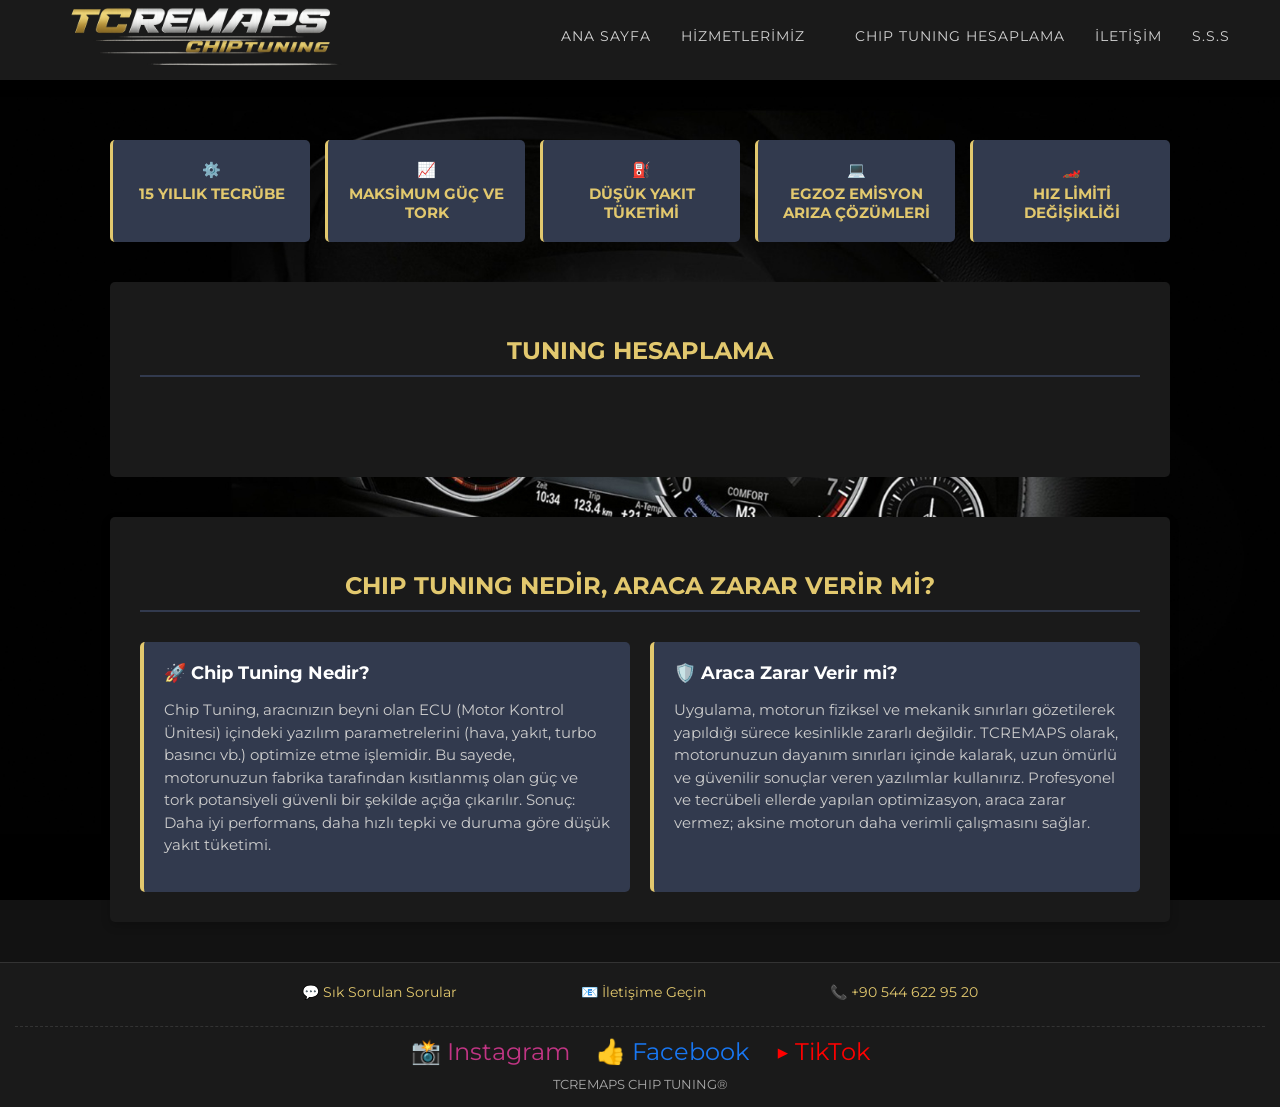
<file: TCremaps/index.html>
<!DOCTYPE html>
<html lang="tr">
<head>
    <meta charset="UTF-8">
    <meta name="viewport" content="width=device-width, initial-scale=1.0">
    <title>TCREMAPS - Professional Chip Tuning</title>
    <link rel="stylesheet" href="style.css">
    <link href="https://fonts.googleapis.com/css2?family=Montserrat:wght@400;700&display=swap" rel="stylesheet">
</head>
<body>

<header class="main-header">
    <div class="logo">
        <img src="logo.png" alt="TCREMAPS CHIPTUNING Logo" class="tc-remaps-logo">
    </div>

    <input type="checkbox" id="menu-toggle">
    <label for="menu-toggle" class="menu-icon">
        <span></span>
        <span></span>
        <span></span>
    </label>
    <nav class="main-nav">
        <ul>
            <li><a href="index.html">ANA SAYFA</a></li>
            <li class="dropdown">
                <a href="javascript:void(0)" class="dropbtn">HİZMETLERİMİZ</a>
                <div class="dropdown-content">
                    <a href="chiptuning.html">CHIPTUNING</a>
                    <a href="dsg-tuning.html">DSG TUNING</a>
                    <a href="dtc-ariza-cozumu.html">DTC Arıza Çözümü</a>
                    <a href="hiz-limit-cozumu.html">Hız Limit Çözümü</a>
                    <a href="rev-limiter.html">Rev Limiter</a>
                    <a href="popcorn.html">Popcorn</a>
                    <a href="pop-bangs.html">Pop&Bangs</a>
                    <a href="launch-control.html">Launch Control</a>
                    <a href="egzoz-emisyon-ariza.html">Egzoz Emisyon Arıza Çözümleri</a>
                </div>
            </li>
            <li><a href="#ecuCalculateTool">CHIP TUNING HESAPLAMA</a></li>
            <li><a href="iletisim.html">İLETİŞİM</a></li>
            <li><a href="sss.html">S.S.S</a></li>
        </ul>
    </nav>
</header>

<div class="container">

    <div class="features">
        <div class="feature-box">⚙️ <strong>15 YILLIK TECRÜBE</strong></div>
        <div class="feature-box">📈 <strong>MAKSİMUM GÜÇ VE TORK</strong></div>
        <div class="feature-box">⛽ <strong>DÜŞÜK YAKIT TÜKETİMİ</strong></div>
        <div class="feature-box">💻 <strong>EGZOZ EMİSYON ARIZA ÇÖZÜMLERİ</strong></div>
        <div class="feature-box">🏎️ <strong>HIZ LİMİTİ DEĞİŞİKLİĞİ</strong></div>
    </div>


    <div class="tuning-calculator-section" id="tuning-hesaplama">
        <h3>TUNING HESAPLAMA</h3>
        <div id="ecuCalculateTool">
            </div>
    </div>

    <div class="chip-tuning-info-section" id="chip-tuning-info">
        <h3 class="info-title">CHIP TUNING NEDİR, ARACA ZARAR VERİR Mİ?</h3>

        <div class="info-content-grid">
            <div class="info-box">
                <h4>🚀 Chip Tuning Nedir?</h4>
                <p>Chip Tuning, aracınızın beyni olan ECU (Motor Kontrol Ünitesi) içindeki yazılım parametrelerini (hava, yakıt, turbo basıncı vb.) optimize etme işlemidir. Bu sayede, motorunuzun fabrika tarafından kısıtlanmış olan güç ve tork potansiyeli güvenli bir şekilde açığa çıkarılır. Sonuç: Daha iyi performans, daha hızlı tepki ve duruma göre düşük yakıt tüketimi.</p>
            </div>
            <div class="info-box">
                <h4>🛡️ Araca Zarar Verir mi?</h4>
                <p>Uygulama, motorun fiziksel ve mekanik sınırları gözetilerek yapıldığı sürece kesinlikle zararlı değildir. TCREMAPS olarak, motorunuzun dayanım sınırları içinde kalarak, uzun ömürlü ve güvenilir sonuçlar veren yazılımlar kullanırız. Profesyonel ve tecrübeli ellerde yapılan optimizasyon, araca zarar vermez; aksine motorun daha verimli çalışmasını sağlar.</p>
            </div>
        </div>
    </div>
</div>

<footer style="padding: 15px; text-align: center; margin-top: 30px;">
    <div class="footer-links">
        <div><a href="sss.html">💬 Sık Sorulan Sorular</a></div>
        <div><a href="iletisim.html">📧 İletişime Geçin</a></div>
        <div>📞 +90 544 622 95 20</div>
    </div>

    <div class="social-links" style="margin-top: 20px; font-size: 24px;">
        <a href="https://www.instagram.com/tcremaps/" target="_blank" style="color: #c13584; margin: 0 10px;">📸 Instagram</a>
        <a href="https://www.facebook.com/tcremaps" target="_blank" style="color: #1877f2; margin: 0 10px;">👍 Facebook</a>
        <a href="https://www.tiktok.com/@tc.remaps?_r=1&_t=ZS-91EcDNfLq42" target="_blank" style="color: #ff0000; margin: 0 10px;">▶️ TikTok</a>
    </div>

    <small style="display: block; margin-top: 10px; color: #aaa;">TCREMAPS CHIP TUNING®</small>
</footer>

<script src="script.js"></script>

</body>
</html>
</file>
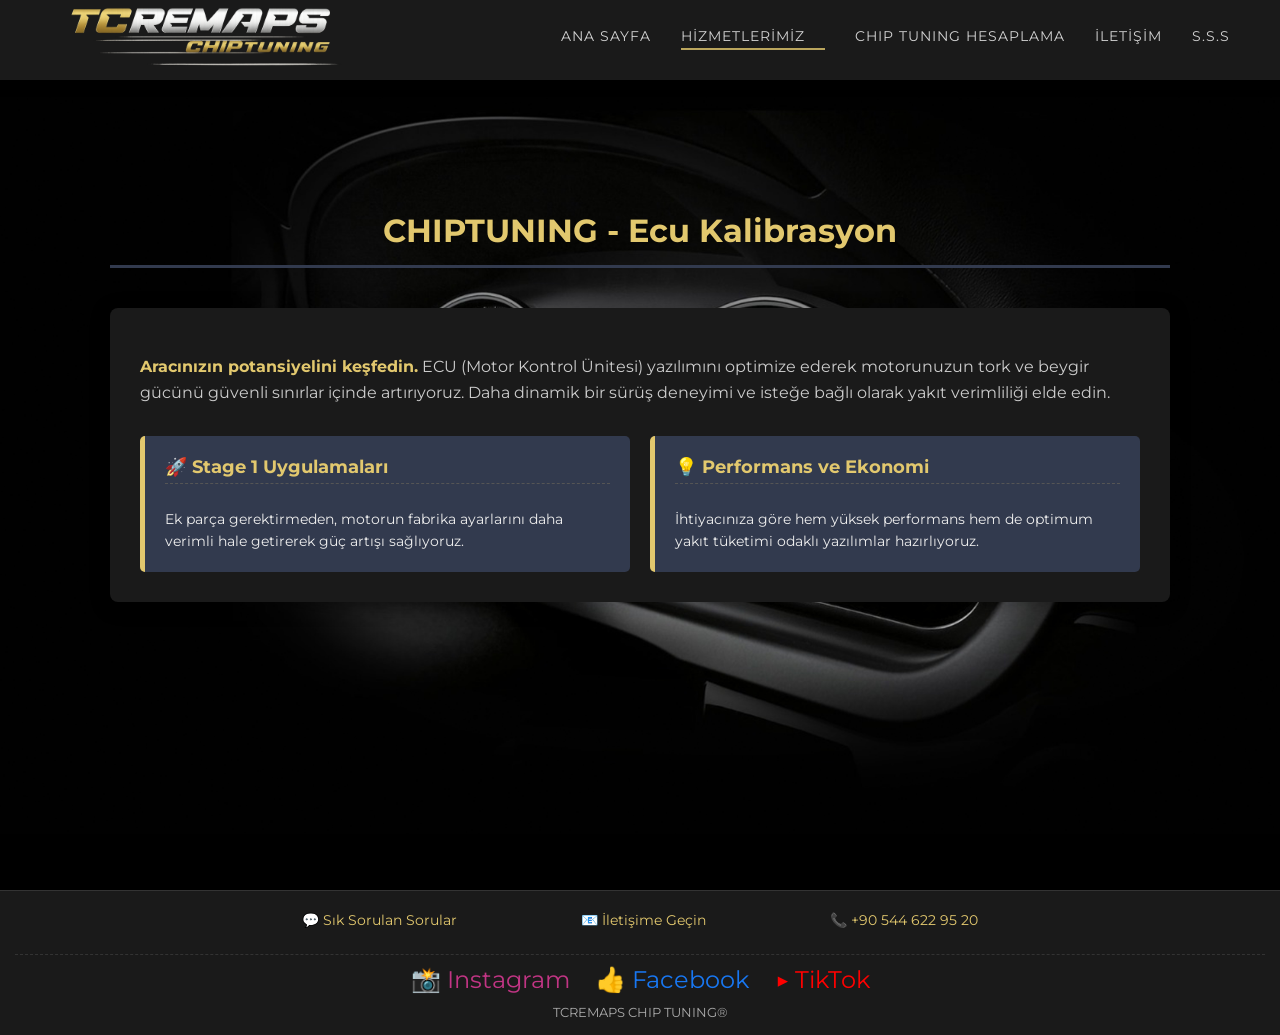
<file: TCremaps/chiptuning.html>
<!DOCTYPE html>
<html lang="tr">
<head>
    <meta charset="UTF-8">
    <meta name="viewport" content="width=device-width, initial-scale=1.0">
    <title>CHIPTUNING - TCREMAPS</title>
    <link rel="stylesheet" href="style.css">
    <link href="https://fonts.googleapis.com/css2?family=Montserrat:wght@400;700&display=swap" rel="stylesheet">
</head>
<body>

<header class="main-header">
    <div class="logo">
        <img src="logo.png" alt="TCREMAPS CHIPTUNING Logo" class="tc-remaps-logo">
    </div>

    <input type="checkbox" id="menu-toggle">

    <label for="menu-toggle" class="menu-icon">
        <span></span> <span></span> <span></span> </label>

    <nav class="main-nav">
        <ul>
            <li><a href="index.html">ANA SAYFA</a></li>
            <li class="dropdown">
                <a href="javascript:void(0)" class="dropbtn current-page">HİZMETLERİMİZ</a>
                <div class="dropdown-content">
                    <a href="chiptuning.html">CHIPTUNING</a>
                    <a href="dsg-tuning.html">DSG TUNING</a>
                    <a href="dtc-ariza-cozumu.html">DTC Arıza Çözümü</a>
                    <a href="hiz-limit-cozumu.html">Hız Limit Çözümü</a>
                    <a href="rev-limiter.html">Rev Limiter</a>
                    <a href="popcorn.html">Popcorn</a>
                    <a href="pop-bangs.html">Pop&Bangs</a>
                    <a href="launch-control.html">Launch Control</a>
                    <a href="egzoz-emisyon-ariza.html">Egzoz Emisyon Arıza Çözümleri</a>
                </div>
            </li>
            <li><a href="index.html#ecuCalculateTool">CHIP TUNING HESAPLAMA</a></li>
            <li><a href="iletisim.html">İLETİŞİM</a></li>
            <li><a href="sss.html">S.S.S</a></li>
        </ul>
    </nav>
</header>

<div class="container service-page">
    <h1 class="service-title">CHIPTUNING - Ecu Kalibrasyon</h1>
    <div class="service-content">
        <p><strong>Aracınızın potansiyelini keşfedin.</strong> ECU (Motor Kontrol Ünitesi) yazılımını optimize ederek motorunuzun tork ve beygir gücünü güvenli sınırlar içinde artırıyoruz. Daha dinamik bir sürüş deneyimi ve isteğe bağlı olarak yakıt verimliliği elde edin.</p>

        <div class="service-details">
            <div class="detail-box">
                <h4>🚀 Stage 1 Uygulamaları</h4>
                <p>Ek parça gerektirmeden, motorun fabrika ayarlarını daha verimli hale getirerek güç artışı sağlıyoruz.</p>
            </div>
            <div class="detail-box">
                <h4>💡 Performans ve Ekonomi</h4>
                <p>İhtiyacınıza göre hem yüksek performans hem de optimum yakıt tüketimi odaklı yazılımlar hazırlıyoruz.</p>
            </div>
        </div>

    </div>
</div>

<footer style="padding: 15px; text-align: center; margin-top: 30px;">
    <div class="footer-links">
        <div><a href="#">💬 Sık Sorulan Sorular</a></div>
        <div><a href="iletisim.html">📧 İletişime Geçin</a></div>
        <div>📞 +90 544 622 95 20</div>
    </div>

    <div class="social-links" style="margin-top: 20px; font-size: 24px;">
        <a href="https://www.instagram.com/tcremaps/" target="_blank" style="color: #c13584; margin: 0 10px;">📸 Instagram</a>
        <a href="https://www.facebook.com/tcremaps" target="_blank" style="color: #1877f2; margin: 0 10px;">👍 Facebook</a>
        <a href="https://www.tiktok.com/@tc.remaps?_r=1&_t=ZS-91EcDNfLq42" target="_blank" style="color: #ff0000; margin: 0 10px;">▶️ TikTok</a>
    </div>

    <small style="display: block; margin-top: 10px; color: #aaa;">TCREMAPS CHIP TUNING®</small>
</footer>

</body>
</html>
</file>
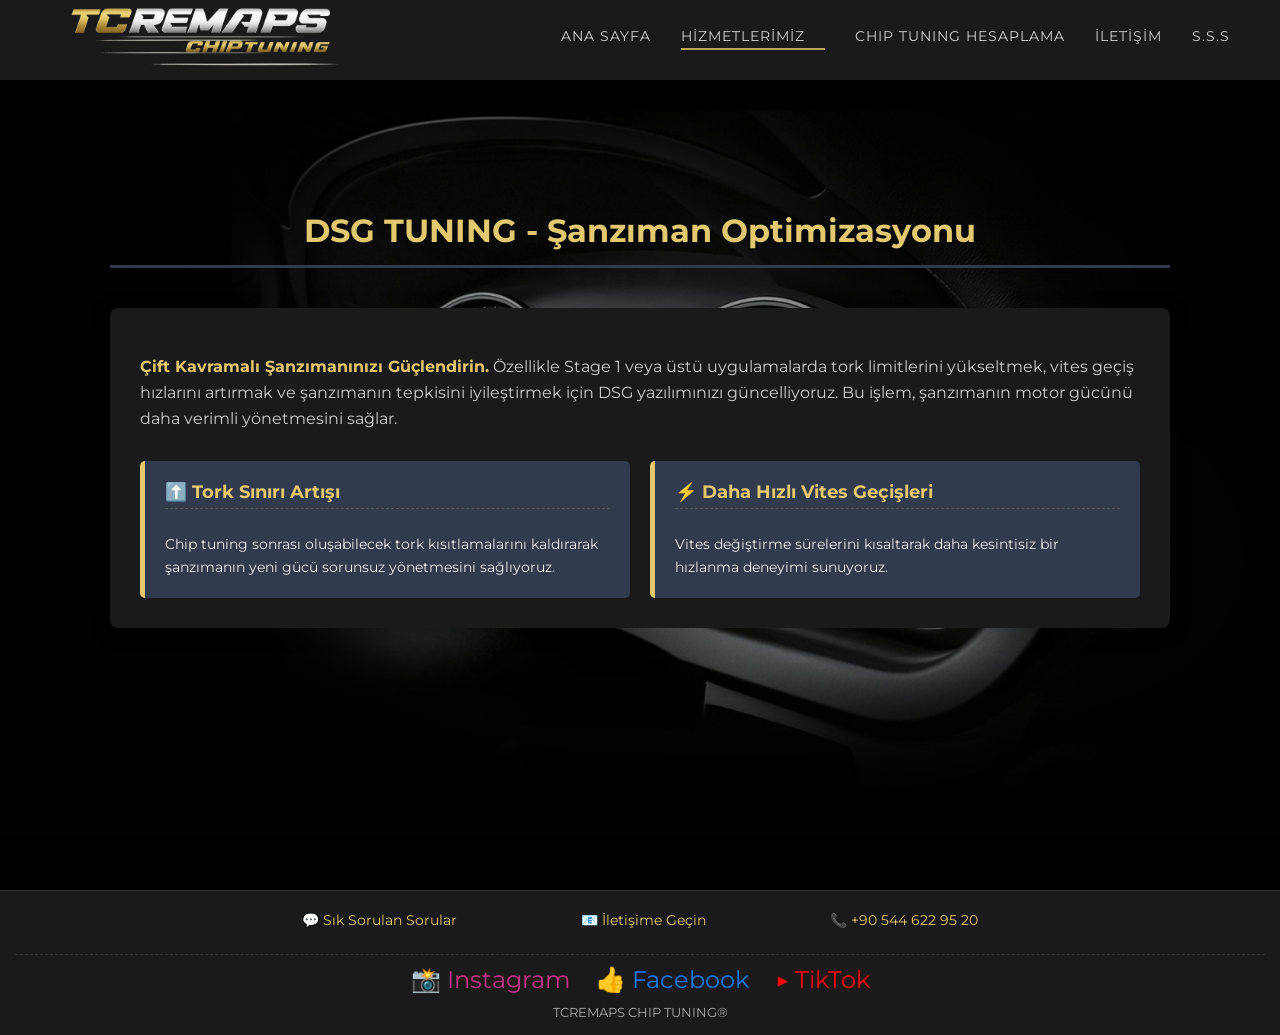
<file: TCremaps/dsg-tuning.html>
<!DOCTYPE html>
<html lang="tr">
<head>
    <meta charset="UTF-8">
    <meta name="viewport" content="width=device-width, initial-scale=1.0">
    <title>DSG TUNING - TCREMAPS</title>
    <link rel="stylesheet" href="style.css">
    <link href="https://fonts.googleapis.com/css2?family=Montserrat:wght@400;700&display=swap" rel="stylesheet">
</head>
<body>

<header class="main-header">
    <div class="logo">
        <img src="logo.png" alt="TCREMAPS CHIPTUNING Logo" class="tc-remaps-logo">
    </div>

    <input type="checkbox" id="menu-toggle">

    <label for="menu-toggle" class="menu-icon">
        <span></span> <span></span> <span></span> </label>

    <nav class="main-nav">
        <ul>
            <li><a href="index.html">ANA SAYFA</a></li>
            <li class="dropdown">
                <a href="javascript:void(0)" class="dropbtn current-page">HİZMETLERİMİZ</a>
                <div class="dropdown-content">
                    <a href="chiptuning.html">CHIPTUNING</a>
                    <a href="dsg-tuning.html">DSG TUNING</a>
                    <a href="dtc-ariza-cozumu.html">DTC Arıza Çözümü</a>
                    <a href="hiz-limit-cozumu.html">Hız Limit Çözümü</a>
                    <a href="rev-limiter.html">Rev Limiter</a>
                    <a href="popcorn.html">Popcorn</a>
                    <a href="pop-bangs.html">Pop&Bangs</a>
                    <a href="launch-control.html">Launch Control</a>
                    <a href="egzoz-emisyon-ariza.html">Egzoz Emisyon Arıza Çözümleri</a>
                </div>
            </li>
            <li><a href="index.html#ecuCalculateTool">CHIP TUNING HESAPLAMA</a></li>
            <li><a href="iletisim.html">İLETİŞİM</a></li>
            <li><a href="sss.html">S.S.S</a></li>
        </ul>
    </nav>
</header>

<div class="container service-page">
    <h1 class="service-title">DSG TUNING - Şanzıman Optimizasyonu</h1>
    <div class="service-content">
        <p><strong>Çift Kavramalı Şanzımanınızı Güçlendirin.</strong> Özellikle Stage 1 veya üstü uygulamalarda tork limitlerini yükseltmek, vites geçiş hızlarını artırmak ve şanzımanın tepkisini iyileştirmek için DSG yazılımınızı güncelliyoruz. Bu işlem, şanzımanın motor gücünü daha verimli yönetmesini sağlar.</p>

        <div class="service-details">
            <div class="detail-box">
                <h4>⬆️ Tork Sınırı Artışı</h4>
                <p>Chip tuning sonrası oluşabilecek tork kısıtlamalarını kaldırarak şanzımanın yeni gücü sorunsuz yönetmesini sağlıyoruz.</p>
            </div>
            <div class="detail-box">
                <h4>⚡ Daha Hızlı Vites Geçişleri</h4>
                <p>Vites değiştirme sürelerini kısaltarak daha kesintisiz bir hızlanma deneyimi sunuyoruz.</p>
            </div>
        </div>

    </div>
</div>

<footer style="padding: 15px; text-align: center; margin-top: 30px;">
    <div class="footer-links">
        <div><a href="#">💬 Sık Sorulan Sorular</a></div>
        <div><a href="iletisim.html">📧 İletişime Geçin</a></div>
        <div>📞 +90 544 622 95 20</div>
    </div>

    <div class="social-links" style="margin-top: 20px; font-size: 24px;">
        <a href="https://www.instagram.com/tcremaps/" target="_blank" style="color: #c13584; margin: 0 10px;">📸 Instagram</a>
        <a href="https://www.facebook.com/tcremaps" target="_blank" style="color: #1877f2; margin: 0 10px;">👍 Facebook</a>
        <a href="https://www.tiktok.com/@tc.remaps?_r=1&_t=ZS-91EcDNfLq42" target="_blank" style="color: #ff0000; margin: 0 10px;">▶️ TikTok</a>
    </div>

    <small style="display: block; margin-top: 10px; color: #aaa;">TCREMAPS CHIP TUNING®</small>
</footer>

</body>
</html>
</file>
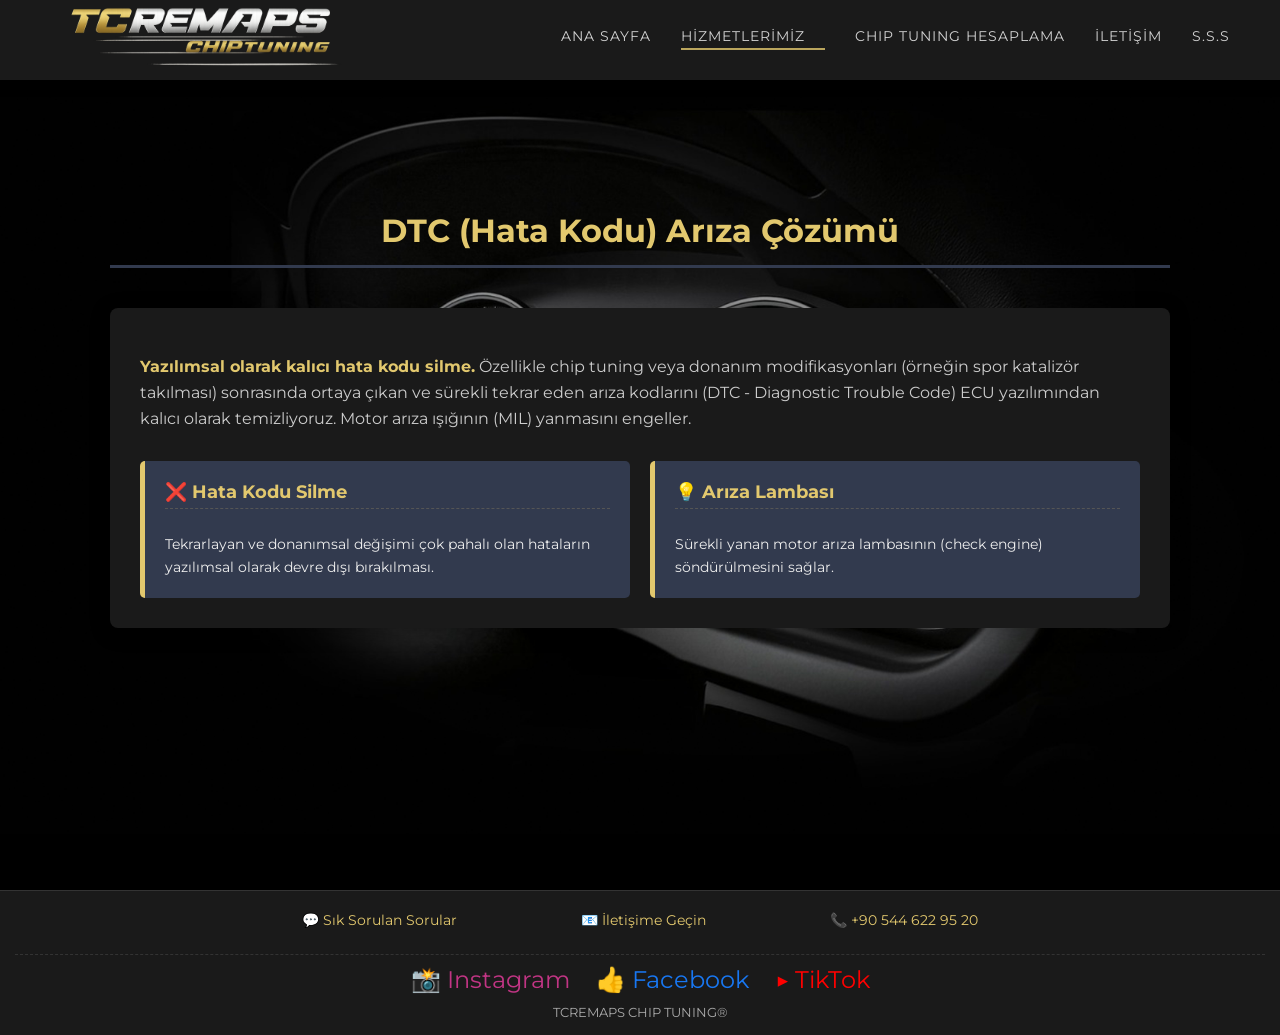
<file: TCremaps/dtc-ariza-cozumu.html>
<!DOCTYPE html>
<html lang="tr">
<head>
    <meta charset="UTF-8">
    <meta name="viewport" content="width=device-width, initial-scale=1.0">
    <title>DTC Arıza Çözümü - TCREMAPS</title>
    <link rel="stylesheet" href="style.css">
    <link href="https://fonts.googleapis.com/css2?family=Montserrat:wght@400;700&display=swap" rel="stylesheet">
</head>
<body>

<header class="main-header">
    <div class="logo">
        <img src="logo.png" alt="TCREMAPS CHIPTUNING Logo" class="tc-remaps-logo">
    </div>

    <input type="checkbox" id="menu-toggle">

    <label for="menu-toggle" class="menu-icon">
        <span></span> <span></span> <span></span> </label>

    <nav class="main-nav">
        <ul>
            <li><a href="index.html">ANA SAYFA</a></li>
            <li class="dropdown">
                <a href="javascript:void(0)" class="dropbtn current-page">HİZMETLERİMİZ</a>
                <div class="dropdown-content">
                    <a href="chiptuning.html">CHIPTUNING</a>
                    <a href="dsg-tuning.html">DSG TUNING</a>
                    <a href="dtc-ariza-cozumu.html">DTC Arıza Çözümü</a>
                    <a href="hiz-limit-cozumu.html">Hız Limit Çözümü</a>
                    <a href="rev-limiter.html">Rev Limiter</a>
                    <a href="popcorn.html">Popcorn</a>
                    <a href="pop-bangs.html">Pop&Bangs</a>
                    <a href="launch-control.html">Launch Control</a>
                    <a href="egzoz-emisyon-ariza.html">Egzoz Emisyon Arıza Çözümleri</a>
                </div>
            </li>
            <li><a href="index.html#ecuCalculateTool">CHIP TUNING HESAPLAMA</a></li>
            <li><a href="iletisim.html">İLETİŞİM</a></li>
            <li><a href="sss.html">S.S.S</a></li>
        </ul>
    </nav>
</header>

<div class="container service-page">
    <h1 class="service-title">DTC (Hata Kodu) Arıza Çözümü</h1>
    <div class="service-content">
        <p><strong>Yazılımsal olarak kalıcı hata kodu silme.</strong> Özellikle chip tuning veya donanım modifikasyonları (örneğin spor katalizör takılması) sonrasında ortaya çıkan ve sürekli tekrar eden arıza kodlarını (DTC - Diagnostic Trouble Code) ECU yazılımından kalıcı olarak temizliyoruz. Motor arıza ışığının (MIL) yanmasını engeller.</p>

        <div class="service-details">
            <div class="detail-box">
                <h4>❌ Hata Kodu Silme</h4>
                <p>Tekrarlayan ve donanımsal değişimi çok pahalı olan hataların yazılımsal olarak devre dışı bırakılması.</p>
            </div>
            <div class="detail-box">
                <h4>💡 Arıza Lambası</h4>
                <p>Sürekli yanan motor arıza lambasının (check engine) söndürülmesini sağlar.</p>
            </div>
        </div>

    </div>
</div>

<footer style="padding: 15px; text-align: center; margin-top: 30px;">
    <div class="footer-links">
        <div><a href="#">💬 Sık Sorulan Sorular</a></div>
        <div><a href="iletisim.html">📧 İletişime Geçin</a></div>
        <div>📞 +90 544 622 95 20</div>
    </div>

    <div class="social-links" style="margin-top: 20px; font-size: 24px;">
        <a href="https://www.instagram.com/tcremaps/" target="_blank" style="color: #c13584; margin: 0 10px;">📸 Instagram</a>
        <a href="https://www.facebook.com/tcremaps" target="_blank" style="color: #1877f2; margin: 0 10px;">👍 Facebook</a>
        <a href="https://www.tiktok.com/@tc.remaps?_r=1&_t=ZS-91EcDNfLq42" target="_blank" style="color: #ff0000; margin: 0 10px;">▶️ TikTok</a>
    </div>

    <small style="display: block; margin-top: 10px; color: #aaa;">TCREMAPS CHIP TUNING®</small>
</footer>

</body>
</html>
</file>
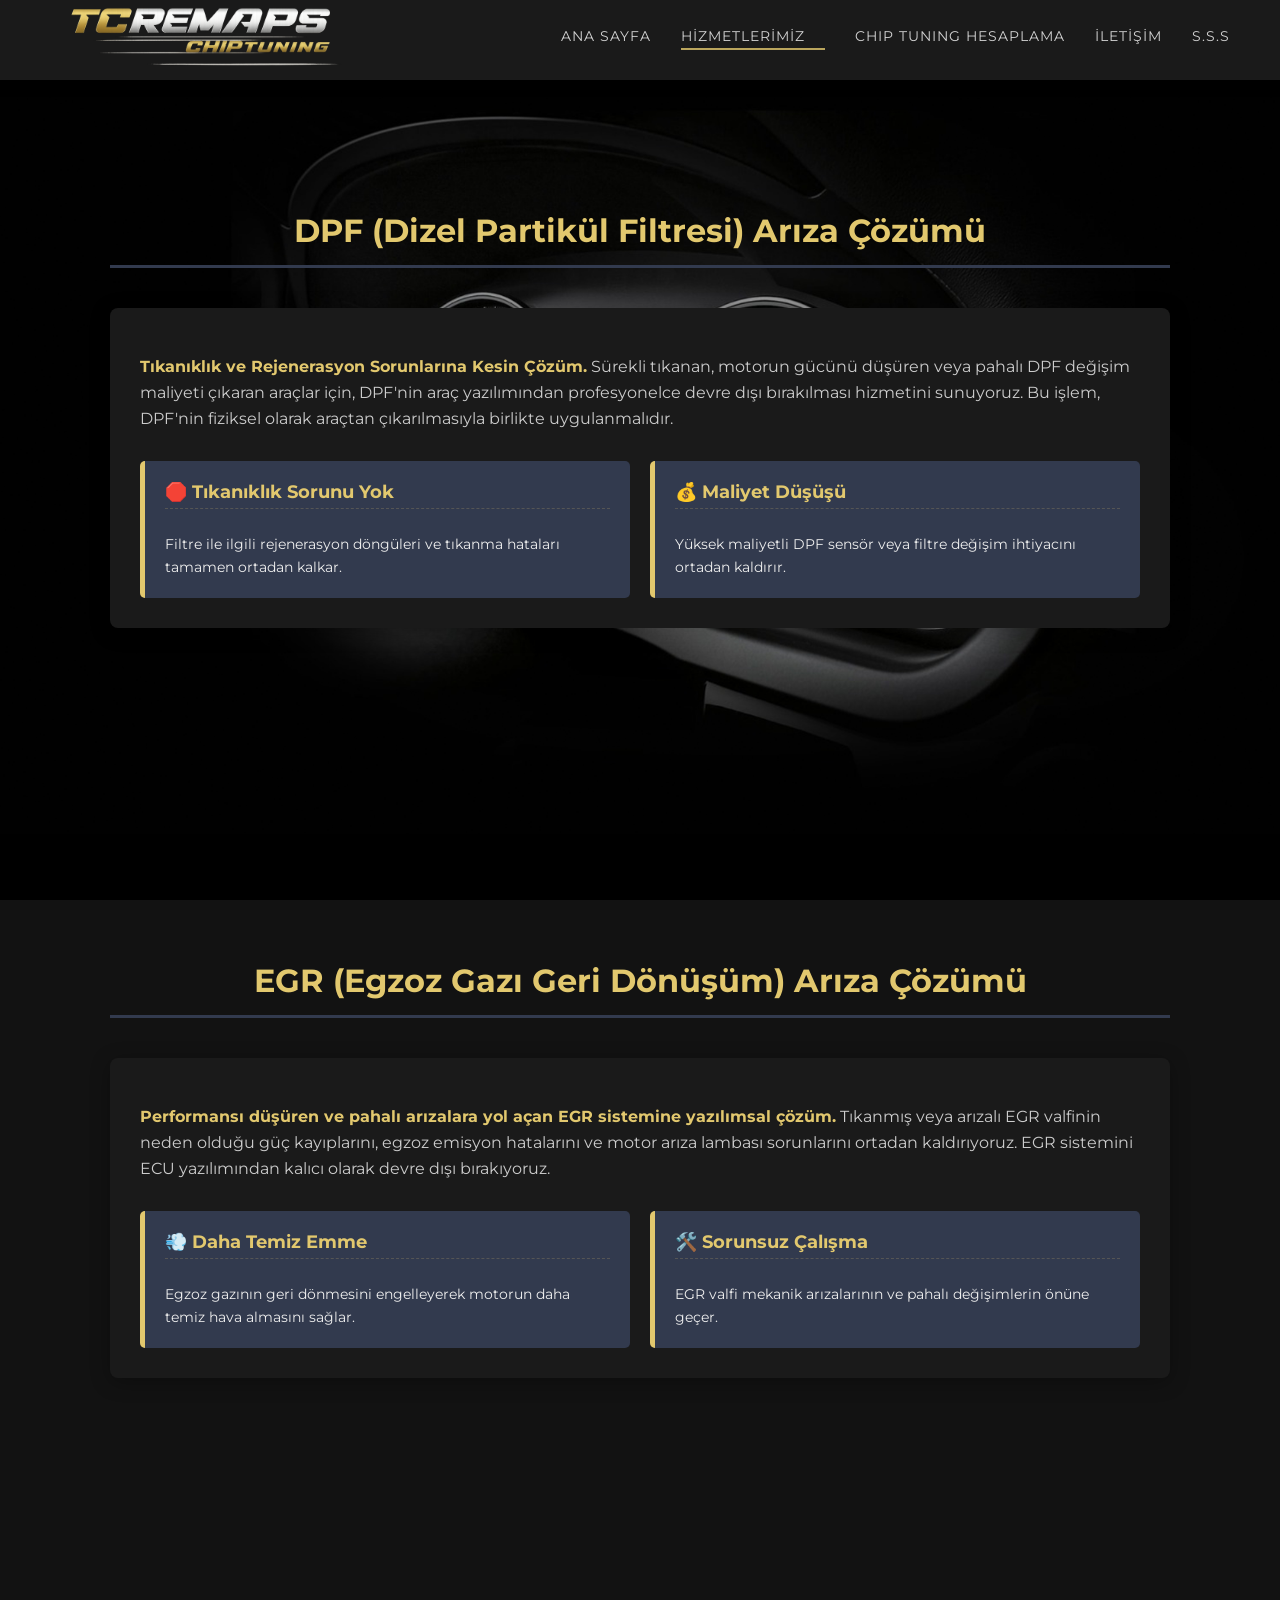
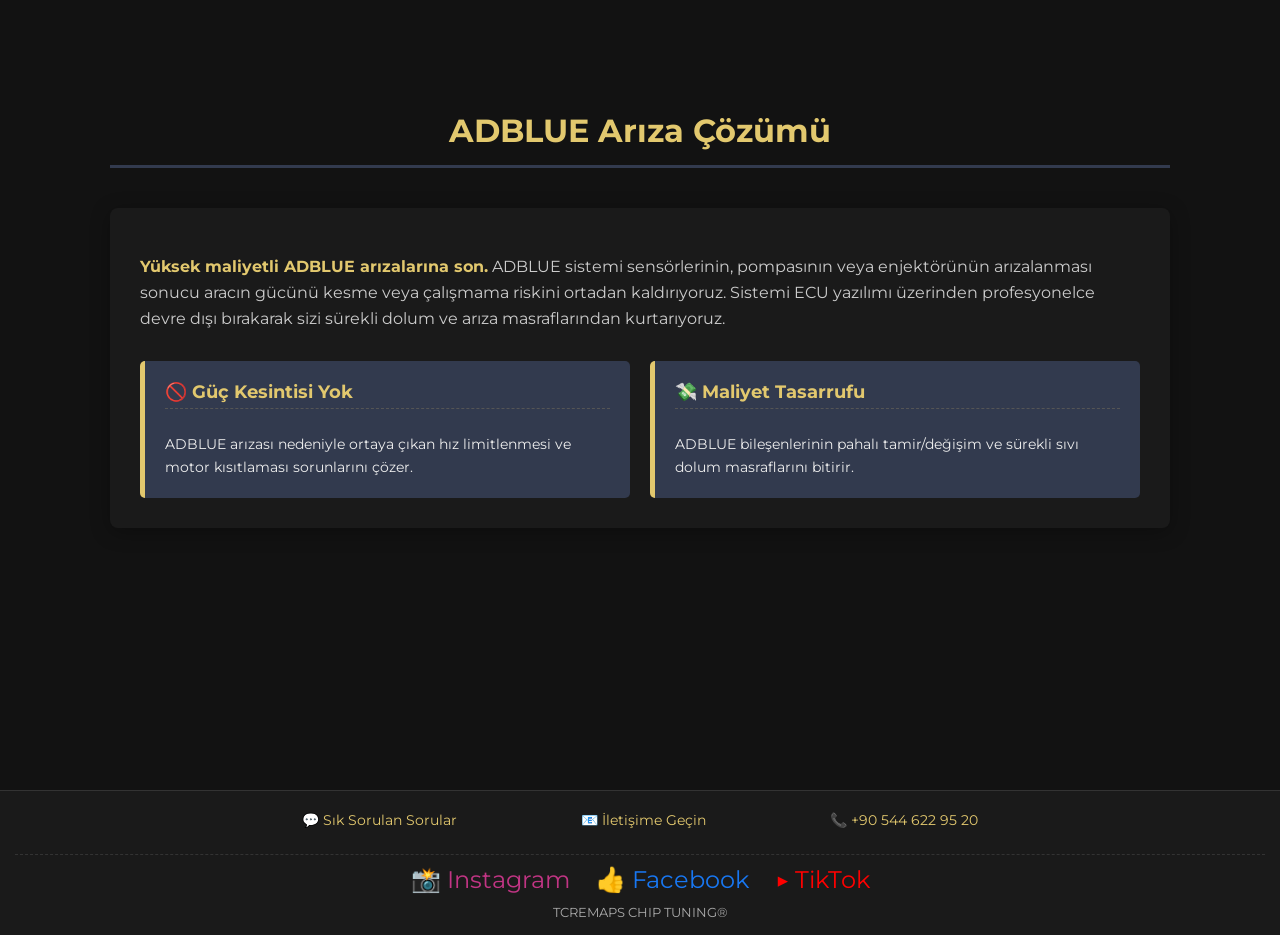
<file: TCremaps/egzoz-emisyon-ariza.html>
<!DOCTYPE html>
<html lang="tr">
<head>
    <meta charset="UTF-8">
    <meta name="viewport" content="width=device-width, initial-scale=1.0">
    <title>DPF Arıza Çözümü - TCREMAPS</title>
    <link rel="stylesheet" href="style.css">
    <link href="https://fonts.googleapis.com/css2?family=Montserrat:wght@400;700&display=swap" rel="stylesheet">
</head>
<body>

<header class="main-header">
    <div class="logo">
        <img src="logo.png" alt="TCREMAPS CHIPTUNING Logo" class="tc-remaps-logo">
    </div>

    <input type="checkbox" id="menu-toggle">

    <label for="menu-toggle" class="menu-icon">
        <span></span> <span></span> <span></span> </label>

    <nav class="main-nav">
        <ul>
            <li><a href="index.html">ANA SAYFA</a></li>
            <li class="dropdown">
                <a href="javascript:void(0)" class="dropbtn current-page">HİZMETLERİMİZ</a>
                <div class="dropdown-content">
                    <a href="chiptuning.html">CHIPTUNING</a>
                    <a href="dsg-tuning.html">DSG TUNING</a>
                    <a href="dtc-ariza-cozumu.html">DTC Arıza Çözümü</a>
                    <a href="hiz-limit-cozumu.html">Hız Limit Çözümü</a>
                    <a href="rev-limiter.html">Rev Limiter</a>
                    <a href="popcorn.html">Popcorn</a>
                    <a href="pop-bangs.html">Pop&Bangs</a>
                    <a href="launch-control.html">Launch Control</a>
                    <a href="egzoz-emisyon-ariza.html">Egzoz Emisyon Arıza Çözümleri</a>
                </div>
            </li>
            <li><a href="index.html#ecuCalculateTool">CHIP TUNING HESAPLAMA</a></li>
            <li><a href="iletisim.html">İLETİŞİM</a></li>
            <li><a href="sss.html">S.S.S</a></li>
        </ul>
    </nav>
</header>

<div class="container service-page">
    <h1 class="service-title">DPF (Dizel Partikül Filtresi) Arıza Çözümü</h1>
    <div class="service-content">
        <p><strong>Tıkanıklık ve Rejenerasyon Sorunlarına Kesin Çözüm.</strong> Sürekli tıkanan, motorun gücünü düşüren veya pahalı DPF değişim maliyeti çıkaran araçlar için, DPF'nin araç yazılımından profesyonelce devre dışı bırakılması hizmetini sunuyoruz. Bu işlem, DPF'nin fiziksel olarak araçtan çıkarılmasıyla birlikte uygulanmalıdır.</p>

        <div class="service-details">
            <div class="detail-box">
                <h4>🛑 Tıkanıklık Sorunu Yok</h4>
                <p>Filtre ile ilgili rejenerasyon döngüleri ve tıkanma hataları tamamen ortadan kalkar.</p>
            </div>
            <div class="detail-box">
                <h4>💰 Maliyet Düşüşü</h4>
                <p>Yüksek maliyetli DPF sensör veya filtre değişim ihtiyacını ortadan kaldırır.</p>
            </div>
        </div>

    </div>
</div>

<div class="container service-page">
    <h1 class="service-title">EGR (Egzoz Gazı Geri Dönüşüm) Arıza Çözümü</h1>
    <div class="service-content">
        <p><strong>Performansı düşüren ve pahalı arızalara yol açan EGR sistemine yazılımsal çözüm.</strong> Tıkanmış veya arızalı EGR valfinin neden olduğu güç kayıplarını, egzoz emisyon hatalarını ve motor arıza lambası sorunlarını ortadan kaldırıyoruz. EGR sistemini ECU yazılımından kalıcı olarak devre dışı bırakıyoruz.</p>

        <div class="service-details">
            <div class="detail-box">
                <h4>💨 Daha Temiz Emme</h4>
                <p>Egzoz gazının geri dönmesini engelleyerek motorun daha temiz hava almasını sağlar.</p>
            </div>
            <div class="detail-box">
                <h4>🛠️ Sorunsuz Çalışma</h4>
                <p>EGR valfi mekanik arızalarının ve pahalı değişimlerin önüne geçer.</p>
            </div>
        </div>

    </div>
</div>

<div class="container service-page">
    <h1 class="service-title">ADBLUE Arıza Çözümü</h1>
    <div class="service-content">
        <p><strong>Yüksek maliyetli ADBLUE arızalarına son.</strong> ADBLUE sistemi sensörlerinin, pompasının veya enjektörünün arızalanması sonucu aracın gücünü kesme veya çalışmama riskini ortadan kaldırıyoruz. Sistemi ECU yazılımı üzerinden profesyonelce devre dışı bırakarak sizi sürekli dolum ve arıza masraflarından kurtarıyoruz.</p>

        <div class="service-details">
            <div class="detail-box">
                <h4>🚫 Güç Kesintisi Yok</h4>
                <p>ADBLUE arızası nedeniyle ortaya çıkan hız limitlenmesi ve motor kısıtlaması sorunlarını çözer.</p>
            </div>
            <div class="detail-box">
                <h4>💸 Maliyet Tasarrufu</h4>
                <p>ADBLUE bileşenlerinin pahalı tamir/değişim ve sürekli sıvı dolum masraflarını bitirir.</p>
            </div>
        </div>

    </div>
</div>

<footer style="padding: 15px; text-align: center; margin-top: 30px;">
    <div class="footer-links">
        <div><a href="#">💬 Sık Sorulan Sorular</a></div>
        <div><a href="iletisim.html">📧 İletişime Geçin</a></div>
        <div>📞 +90 544 622 95 20</div>
    </div>

    <div class="social-links" style="margin-top: 20px; font-size: 24px;">
        <a href="https://www.instagram.com/tcremaps/" target="_blank" style="color: #c13584; margin: 0 10px;">📸 Instagram</a>
        <a href="https://www.facebook.com/tcremaps" target="_blank" style="color: #1877f2; margin: 0 10px;">👍 Facebook</a>
        <a href="https://www.tiktok.com/@tc.remaps?_r=1&_t=ZS-91EcDNfLq42" target="_blank" style="color: #ff0000; margin: 0 10px;">▶️ TikTok</a>
    </div>

    <small style="display: block; margin-top: 10px; color: #aaa;">TCREMAPS CHIP TUNING®</small>
</footer>

</body>
</html>
</file>
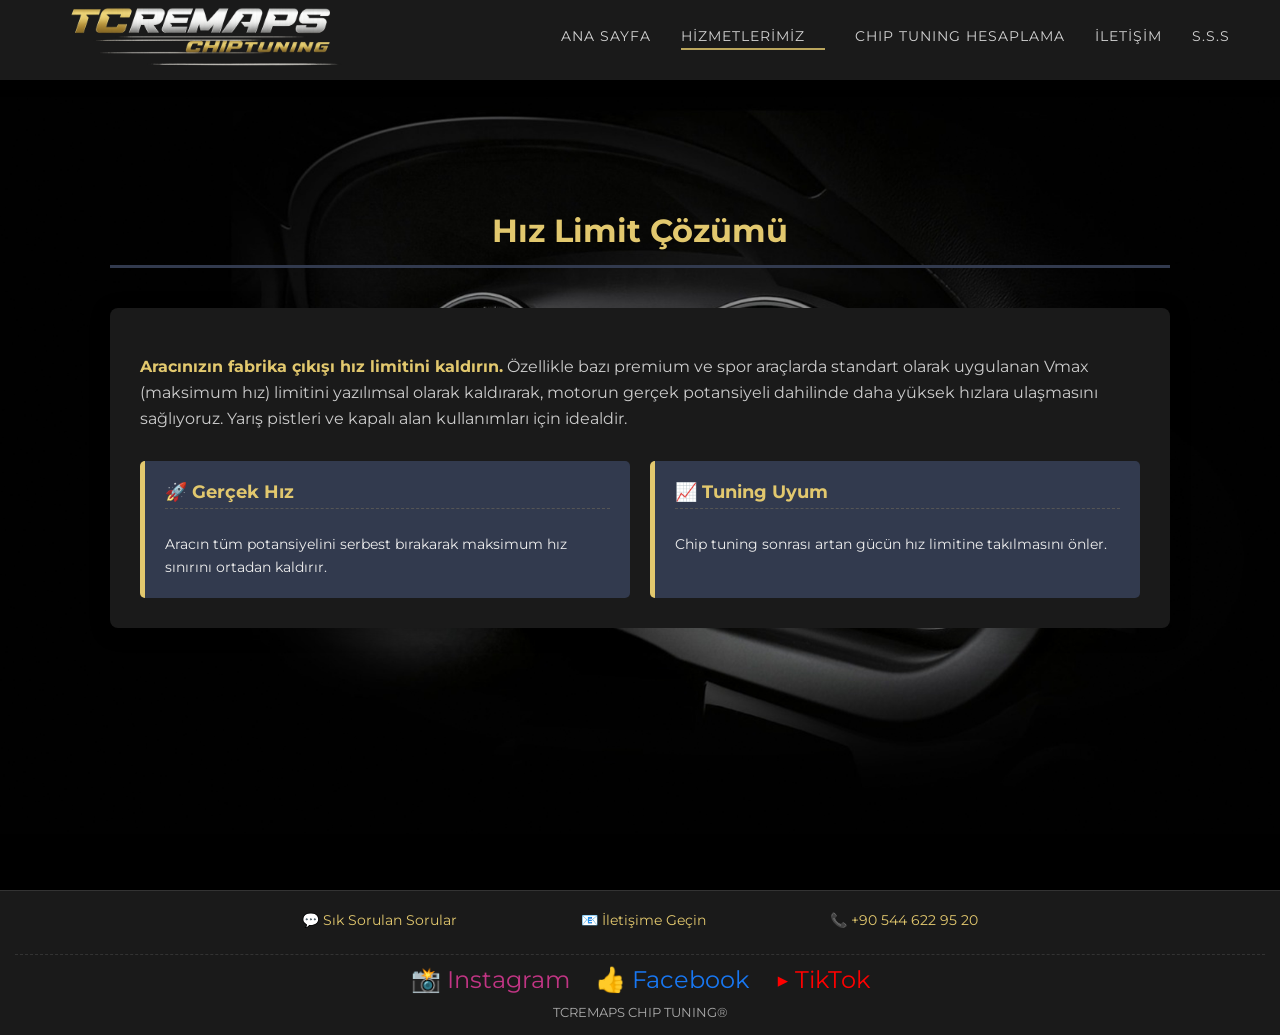
<file: TCremaps/hiz-limit-cozumu.html>
<!DOCTYPE html>
<html lang="tr">
<head>
    <meta charset="UTF-8">
    <meta name="viewport" content="width=device-width, initial-scale=1.0">
    <title>Hız Limit Çözümü - TCREMAPS</title>
    <link rel="stylesheet" href="style.css">
    <link href="https://fonts.googleapis.com/css2?family=Montserrat:wght@400;700&display=swap" rel="stylesheet">
</head>
<body>

<header class="main-header">
    <div class="logo">
        <img src="logo.png" alt="TCREMAPS CHIPTUNING Logo" class="tc-remaps-logo">
    </div>

    <input type="checkbox" id="menu-toggle">

    <label for="menu-toggle" class="menu-icon">
        <span></span> <span></span> <span></span> </label>

    <nav class="main-nav">
        <ul>
            <li><a href="index.html">ANA SAYFA</a></li>
            <li class="dropdown">
                <a href="javascript:void(0)" class="dropbtn current-page">HİZMETLERİMİZ</a>
                <div class="dropdown-content">
                    <a href="chiptuning.html">CHIPTUNING</a>
                    <a href="dsg-tuning.html">DSG TUNING</a>
                    <a href="dtc-ariza-cozumu.html">DTC Arıza Çözümü</a>
                    <a href="hiz-limit-cozumu.html">Hız Limit Çözümü</a>
                    <a href="rev-limiter.html">Rev Limiter</a>
                    <a href="popcorn.html">Popcorn</a>
                    <a href="pop-bangs.html">Pop&Bangs</a>
                    <a href="launch-control.html">Launch Control</a>
                    <a href="egzoz-emisyon-ariza.html">Egzoz Emisyon Arıza Çözümleri</a>
                </div>
            </li>
            <li><a href="index.html#ecuCalculateTool">CHIP TUNING HESAPLAMA</a></li>
            <li><a href="iletisim.html">İLETİŞİM</a></li>
            <li><a href="sss.html">S.S.S</a></li>
        </ul>
    </nav>
</header>

<div class="container service-page">
    <h1 class="service-title">Hız Limit Çözümü</h1>
    <div class="service-content">
        <p><strong>Aracınızın fabrika çıkışı hız limitini kaldırın.</strong> Özellikle bazı premium ve spor araçlarda standart olarak uygulanan Vmax (maksimum hız) limitini yazılımsal olarak kaldırarak, motorun gerçek potansiyeli dahilinde daha yüksek hızlara ulaşmasını sağlıyoruz. Yarış pistleri ve kapalı alan kullanımları için idealdir.</p>

        <div class="service-details">
            <div class="detail-box">
                <h4>🚀 Gerçek Hız</h4>
                <p>Aracın tüm potansiyelini serbest bırakarak maksimum hız sınırını ortadan kaldırır.</p>
            </div>
            <div class="detail-box">
                <h4>📈 Tuning Uyum</h4>
                <p>Chip tuning sonrası artan gücün hız limitine takılmasını önler.</p>
            </div>
        </div>

    </div>
</div>

<footer style="padding: 15px; text-align: center; margin-top: 30px;">
    <div class="footer-links">
        <div><a href="#">💬 Sık Sorulan Sorular</a></div>
        <div><a href="iletisim.html">📧 İletişime Geçin</a></div>
        <div>📞 +90 544 622 95 20</div>
    </div>

    <div class="social-links" style="margin-top: 20px; font-size: 24px;">
        <a href="https://www.instagram.com/tcremaps/" target="_blank" style="color: #c13584; margin: 0 10px;">📸 Instagram</a>
        <a href="https://www.facebook.com/tcremaps" target="_blank" style="color: #1877f2; margin: 0 10px;">👍 Facebook</a>
        <a href="https://www.tiktok.com/@tc.remaps?_r=1&_t=ZS-91EcDNfLq42" target="_blank" style="color: #ff0000; margin: 0 10px;">▶️ TikTok</a>
    </div>

    <small style="display: block; margin-top: 10px; color: #aaa;">TCREMAPS CHIP TUNING®</small>
</footer>

</body>
</html>
</file>
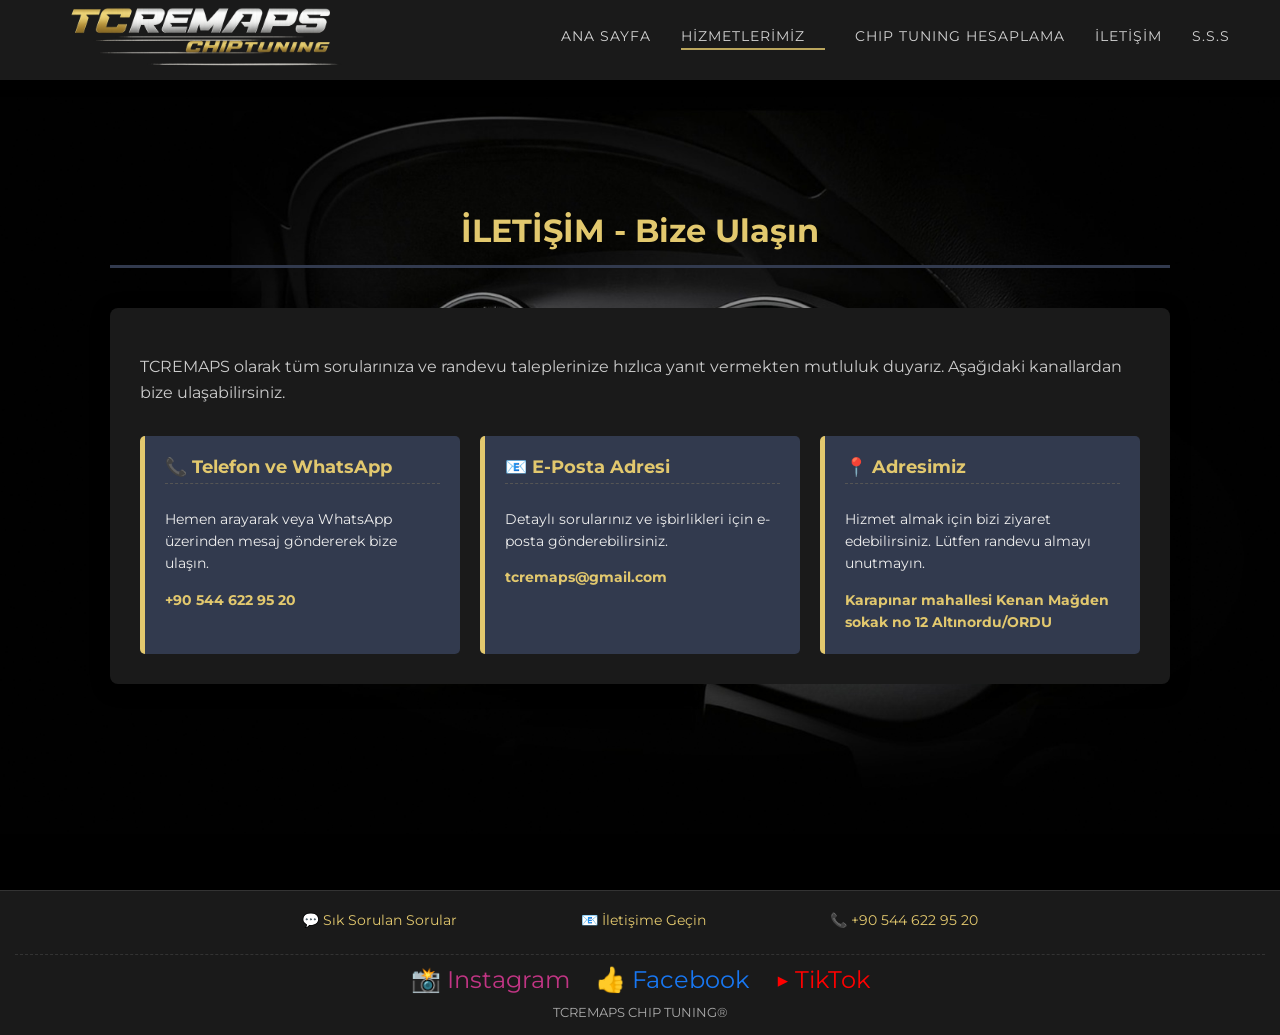
<file: TCremaps/iletisim.html>
<!DOCTYPE html>
<html lang="tr">
<head>
    <meta charset="UTF-8">
    <meta name="viewport" content="width=device-width, initial-scale=1.0">
    <title>İLETİŞİM - TCREMAPS</title>
    <link rel="stylesheet" href="style.css">
    <link href="https://fonts.googleapis.com/css2?family=Montserrat:wght@400;700&display=swap" rel="stylesheet">
</head>
<body>

<header class="main-header">
    <div class="logo">
        <img src="logo.png" alt="TCREMAPS CHIPTUNING Logo" class="tc-remaps-logo">
    </div>

    <input type="checkbox" id="menu-toggle">

    <label for="menu-toggle" class="menu-icon">
        <span></span> <span></span> <span></span> </label>

    <nav class="main-nav">
        <ul>
            <li><a href="index.html">ANA SAYFA</a></li>
            <li class="dropdown">
                <a href="javascript:void(0)" class="dropbtn current-page">HİZMETLERİMİZ</a>
                <div class="dropdown-content">
                    <a href="chiptuning.html">CHIPTUNING</a>
                    <a href="dsg-tuning.html">DSG TUNING</a>
                    <a href="dtc-ariza-cozumu.html">DTC Arıza Çözümü</a>
                    <a href="hiz-limit-cozumu.html">Hız Limit Çözümü</a>
                    <a href="rev-limiter.html">Rev Limiter</a>
                    <a href="popcorn.html">Popcorn</a>
                    <a href="pop-bangs.html">Pop&Bangs</a>
                    <a href="launch-control.html">Launch Control</a>
                    <a href="egzoz-emisyon-ariza.html">Egzoz Emisyon Arıza Çözümleri</a>
                </div>
            </li>
            <li><a href="index.html#ecuCalculateTool">CHIP TUNING HESAPLAMA</a></li>
            <li><a href="iletisim.html">İLETİŞİM</a></li>
            <li><a href="sss.html">S.S.S</a></li>
        </ul>
    </nav>
</header>

<div class="container service-page">
    <h1 class="service-title">İLETİŞİM - Bize Ulaşın</h1>
    <div class="service-content">
        <p>TCREMAPS olarak tüm sorularınıza ve randevu taleplerinize hızlıca yanıt vermekten mutluluk duyarız. Aşağıdaki kanallardan bize ulaşabilirsiniz.</p>

        <div class="service-details contact-grid">
            <div class="detail-box">
                <h4>📞 Telefon ve WhatsApp</h4>
                <p>Hemen arayarak veya WhatsApp üzerinden mesaj göndererek bize ulaşın.</p>
                <p><strong>+90 544 622 95 20</strong></p>
            </div>
            <div class="detail-box">
                <h4>📧 E-Posta Adresi</h4>
                <p>Detaylı sorularınız ve işbirlikleri için e-posta gönderebilirsiniz.</p>
                <p><strong>tcremaps@gmail.com</strong></p>
            </div>
            <div class="detail-box full-width">
                <h4>📍 Adresimiz</h4>
                <p>Hizmet almak için bizi ziyaret edebilirsiniz. Lütfen randevu almayı unutmayın.</p>
                <p><strong>Karapınar mahallesi Kenan Mağden sokak no 12 Altınordu/ORDU</strong></p>

            </div>
        </div>

    </div>
</div>

<footer style="padding: 15px; text-align: center; margin-top: 30px;">
    <div class="footer-links">
        <div><a href="#">💬 Sık Sorulan Sorular</a></div>
        <div><a href="iletisim.html">📧 İletişime Geçin</a></div>
        <div>📞 +90 544 622 95 20</div>
    </div>

    <div class="social-links" style="margin-top: 20px; font-size: 24px;">
        <a href="https://www.instagram.com/tcremaps/" target="_blank" style="color: #c13584; margin: 0 10px;">📸 Instagram</a>
        <a href="https://www.facebook.com/tcremaps" target="_blank" style="color: #1877f2; margin: 0 10px;">👍 Facebook</a>
        <a href="https://www.tiktok.com/@tc.remaps?_r=1&_t=ZS-91EcDNfLq42" target="_blank" style="color: #ff0000; margin: 0 10px;">▶️ TikTok</a>
    </div>

    <small style="display: block; margin-top: 10px; color: #aaa;">TCREMAPS CHIP TUNING®</small>
</footer>

</body>
</html>
</file>
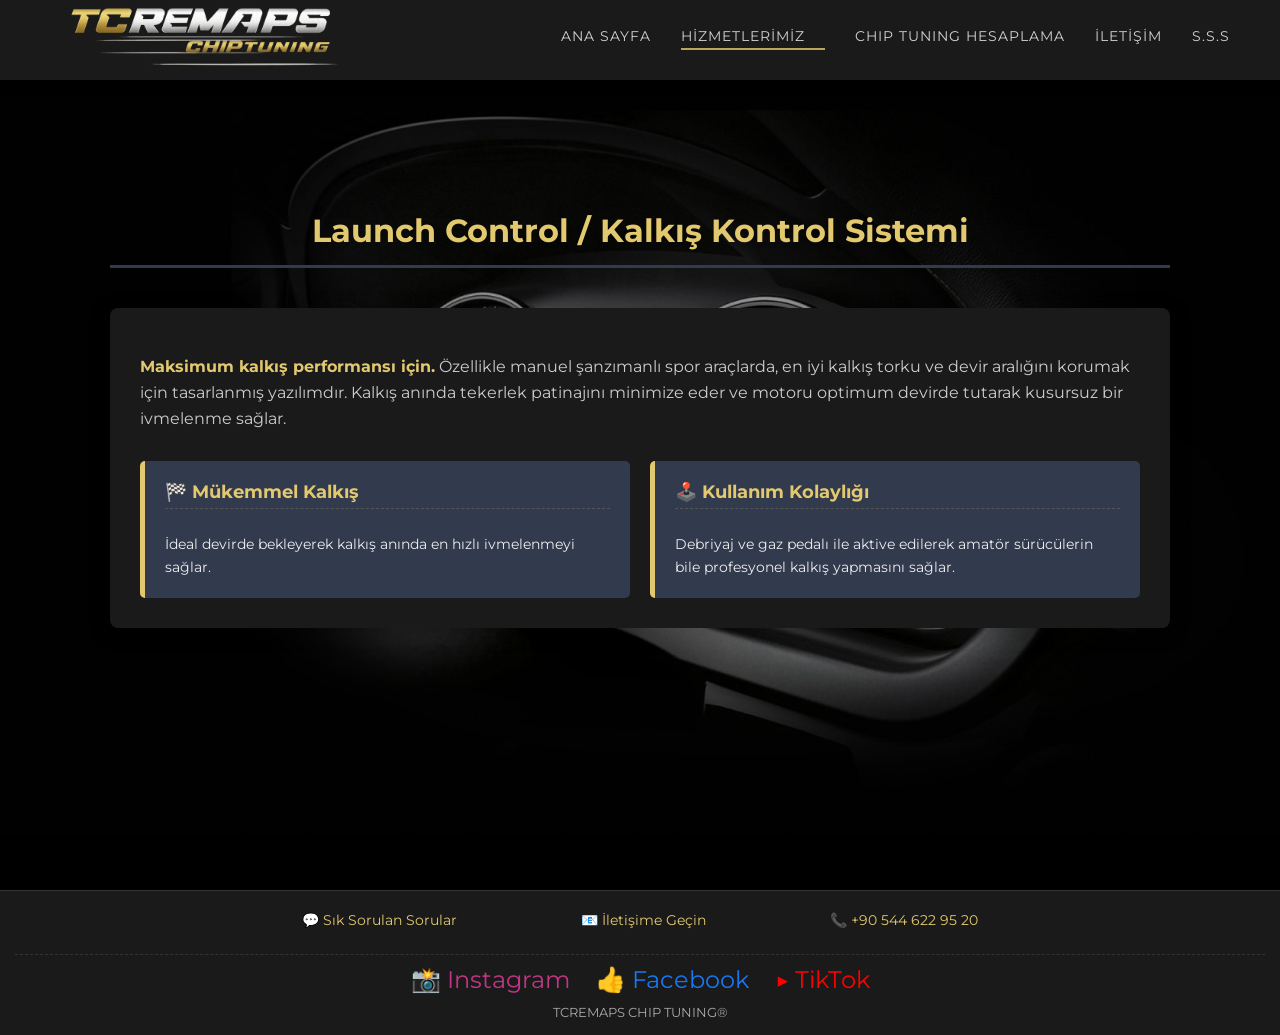
<file: TCremaps/launch-control.html>
<!DOCTYPE html>
<html lang="tr">
<head>
    <meta charset="UTF-8">
    <meta name="viewport" content="width=device-width, initial-scale=1.0">
    <title>Launch Control - TCREMAPS</title>
    <link rel="stylesheet" href="style.css">
    <link href="https://fonts.googleapis.com/css2?family=Montserrat:wght@400;700&display=swap" rel="stylesheet">
</head>
<body>

<header class="main-header">
    <div class="logo">
        <img src="logo.png" alt="TCREMAPS CHIPTUNING Logo" class="tc-remaps-logo">
    </div>

    <input type="checkbox" id="menu-toggle">

    <label for="menu-toggle" class="menu-icon">
        <span></span> <span></span> <span></span> </label>

    <nav class="main-nav">
        <ul>
            <li><a href="index.html">ANA SAYFA</a></li>
            <li class="dropdown">
                <a href="javascript:void(0)" class="dropbtn current-page">HİZMETLERİMİZ</a>
                <div class="dropdown-content">
                    <a href="chiptuning.html">CHIPTUNING</a>
                    <a href="dsg-tuning.html">DSG TUNING</a>
                    <a href="dtc-ariza-cozumu.html">DTC Arıza Çözümü</a>
                    <a href="hiz-limit-cozumu.html">Hız Limit Çözümü</a>
                    <a href="rev-limiter.html">Rev Limiter</a>
                    <a href="popcorn.html">Popcorn</a>
                    <a href="pop-bangs.html">Pop&Bangs</a>
                    <a href="launch-control.html">Launch Control</a>
                    <a href="egzoz-emisyon-ariza.html">Egzoz Emisyon Arıza Çözümleri</a>
                </div>
            </li>
            <li><a href="index.html#ecuCalculateTool">CHIP TUNING HESAPLAMA</a></li>
            <li><a href="iletisim.html">İLETİŞİM</a></li>
            <li><a href="sss.html">S.S.S</a></li>
        </ul>
    </nav>
</header>

<div class="container service-page">
    <h1 class="service-title">Launch Control / Kalkış Kontrol Sistemi</h1>
    <div class="service-content">
        <p><strong>Maksimum kalkış performansı için.</strong> Özellikle manuel şanzımanlı spor araçlarda, en iyi kalkış torku ve devir aralığını korumak için tasarlanmış yazılımdır. Kalkış anında tekerlek patinajını minimize eder ve motoru optimum devirde tutarak kusursuz bir ivmelenme sağlar.</p>

        <div class="service-details">
            <div class="detail-box">
                <h4>🏁 Mükemmel Kalkış</h4>
                <p>İdeal devirde bekleyerek kalkış anında en hızlı ivmelenmeyi sağlar.</p>
            </div>
            <div class="detail-box">
                <h4>🕹️ Kullanım Kolaylığı</h4>
                <p>Debriyaj ve gaz pedalı ile aktive edilerek amatör sürücülerin bile profesyonel kalkış yapmasını sağlar.</p>
            </div>
        </div>

    </div>
</div>

<footer style="padding: 15px; text-align: center; margin-top: 30px;">
    <div class="footer-links">
        <div><a href="#">💬 Sık Sorulan Sorular</a></div>
        <div><a href="iletisim.html">📧 İletişime Geçin</a></div>
        <div>📞 +90 544 622 95 20</div>
    </div>

    <div class="social-links" style="margin-top: 20px; font-size: 24px;">
        <a href="https://www.instagram.com/tcremaps/" target="_blank" style="color: #c13584; margin: 0 10px;">📸 Instagram</a>
        <a href="https://www.facebook.com/tcremaps" target="_blank" style="color: #1877f2; margin: 0 10px;">👍 Facebook</a>
        <a href="https://www.tiktok.com/@tc.remaps?_r=1&_t=ZS-91EcDNfLq42" target="_blank" style="color: #ff0000; margin: 0 10px;">▶️ TikTok</a>
    </div>

    <small style="display: block; margin-top: 10px; color: #aaa;">TCREMAPS CHIP TUNING®</small>
</footer>

</body>
</html>
</file>
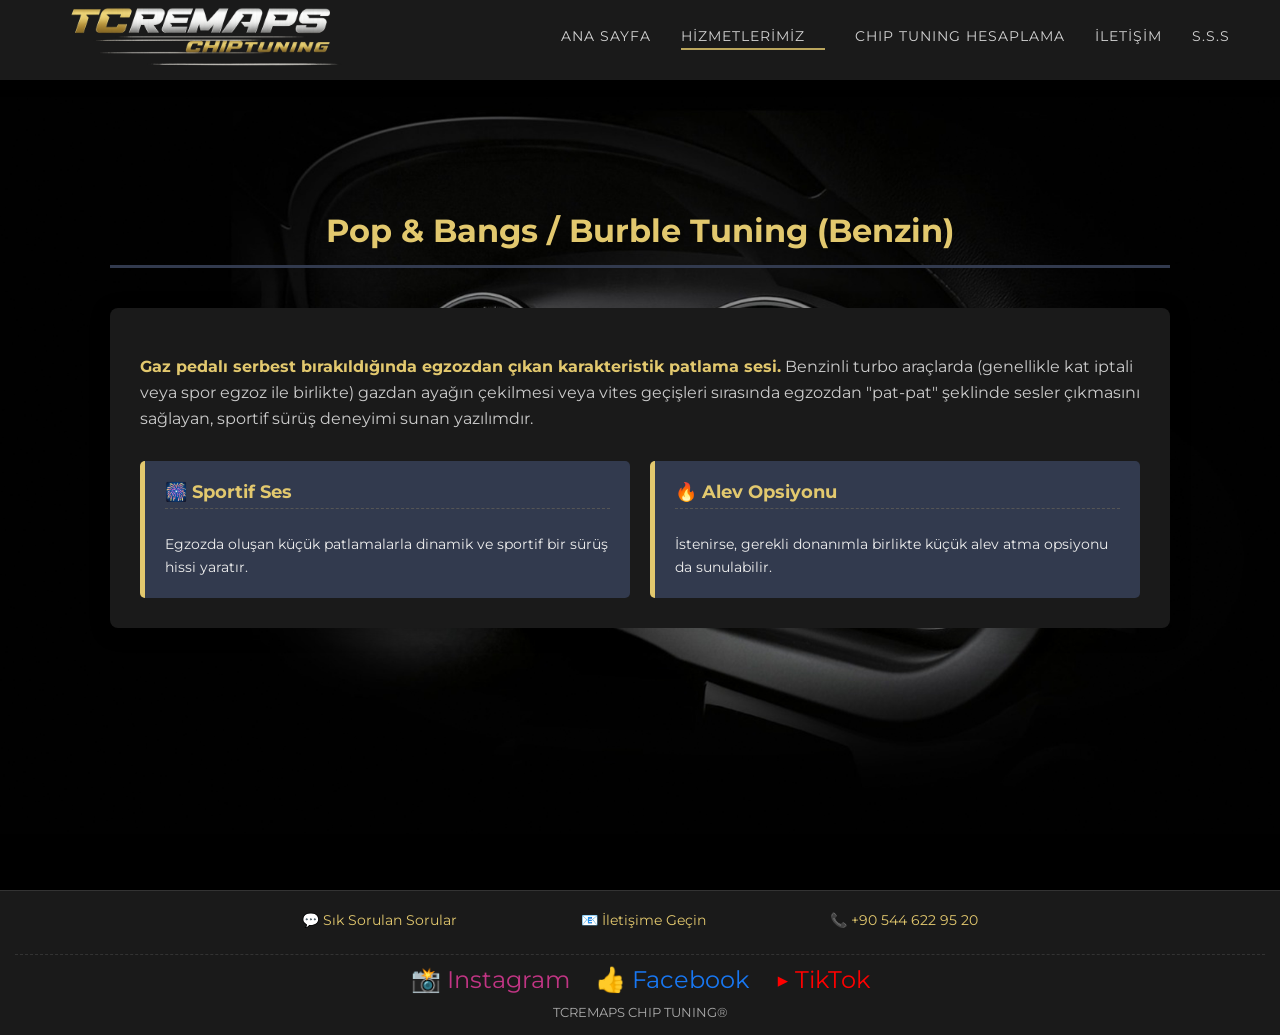
<file: TCremaps/pop-bangs.html>
<!DOCTYPE html>
<html lang="tr">
<head>
    <meta charset="UTF-8">
    <meta name="viewport" content="width=device-width, initial-scale=1.0">
    <title>Pop & Bangs Tuning (Benzin) - TCREMAPS</title>
    <link rel="stylesheet" href="style.css">
    <link href="https://fonts.googleapis.com/css2?family=Montserrat:wght@400;700&display=swap" rel="stylesheet">
</head>
<body>

<header class="main-header">
    <div class="logo">
        <img src="logo.png" alt="TCREMAPS CHIPTUNING Logo" class="tc-remaps-logo">
    </div>

    <input type="checkbox" id="menu-toggle">

    <label for="menu-toggle" class="menu-icon">
        <span></span> <span></span> <span></span> </label>

    <nav class="main-nav">
        <ul>
            <li><a href="index.html">ANA SAYFA</a></li>
            <li class="dropdown">
                <a href="javascript:void(0)" class="dropbtn current-page">HİZMETLERİMİZ</a>
                <div class="dropdown-content">
                    <a href="chiptuning.html">CHIPTUNING</a>
                    <a href="dsg-tuning.html">DSG TUNING</a>
                    <a href="dtc-ariza-cozumu.html">DTC Arıza Çözümü</a>
                    <a href="hiz-limit-cozumu.html">Hız Limit Çözümü</a>
                    <a href="rev-limiter.html">Rev Limiter</a>
                    <a href="popcorn.html">Popcorn</a>
                    <a href="pop-bangs.html">Pop&Bangs</a>
                    <a href="launch-control.html">Launch Control</a>
                    <a href="egzoz-emisyon-ariza.html">Egzoz Emisyon Arıza Çözümleri</a>
                </div>
            </li>
            <li><a href="index.html#ecuCalculateTool">CHIP TUNING HESAPLAMA</a></li>
            <li><a href="iletisim.html">İLETİŞİM</a></li>
            <li><a href="sss.html">S.S.S</a></li>
        </ul>
    </nav>
</header>

<div class="container service-page">
    <h1 class="service-title">Pop & Bangs / Burble Tuning (Benzin)</h1>
    <div class="service-content">
        <p><strong>Gaz pedalı serbest bırakıldığında egzozdan çıkan karakteristik patlama sesi.</strong> Benzinli turbo araçlarda (genellikle kat iptali veya spor egzoz ile birlikte) gazdan ayağın çekilmesi veya vites geçişleri sırasında egzozdan "pat-pat" şeklinde sesler çıkmasını sağlayan, sportif sürüş deneyimi sunan yazılımdır.</p>

        <div class="service-details">
            <div class="detail-box">
                <h4>🎆 Sportif Ses</h4>
                <p>Egzozda oluşan küçük patlamalarla dinamik ve sportif bir sürüş hissi yaratır.</p>
            </div>
            <div class="detail-box">
                <h4>🔥 Alev Opsiyonu</h4>
                <p>İstenirse, gerekli donanımla birlikte küçük alev atma opsiyonu da sunulabilir.</p>
            </div>
        </div>

    </div>
</div>

<footer style="padding: 15px; text-align: center; margin-top: 30px;">
    <div class="footer-links">
        <div><a href="#">💬 Sık Sorulan Sorular</a></div>
        <div><a href="iletisim.html">📧 İletişime Geçin</a></div>
        <div>📞 +90 544 622 95 20</div>
    </div>

    <div class="social-links" style="margin-top: 20px; font-size: 24px;">
        <a href="https://www.instagram.com/tcremaps/" target="_blank" style="color: #c13584; margin: 0 10px;">📸 Instagram</a>
        <a href="https://www.facebook.com/tcremaps" target="_blank" style="color: #1877f2; margin: 0 10px;">👍 Facebook</a>
        <a href="https://www.tiktok.com/@tc.remaps?_r=1&_t=ZS-91EcDNfLq42" target="_blank" style="color: #ff0000; margin: 0 10px;">▶️ TikTok</a>
    </div>

    <small style="display: block; margin-top: 10px; color: #aaa;">TCREMAPS CHIP TUNING®</small>
</footer>

</body>
</html>
</file>
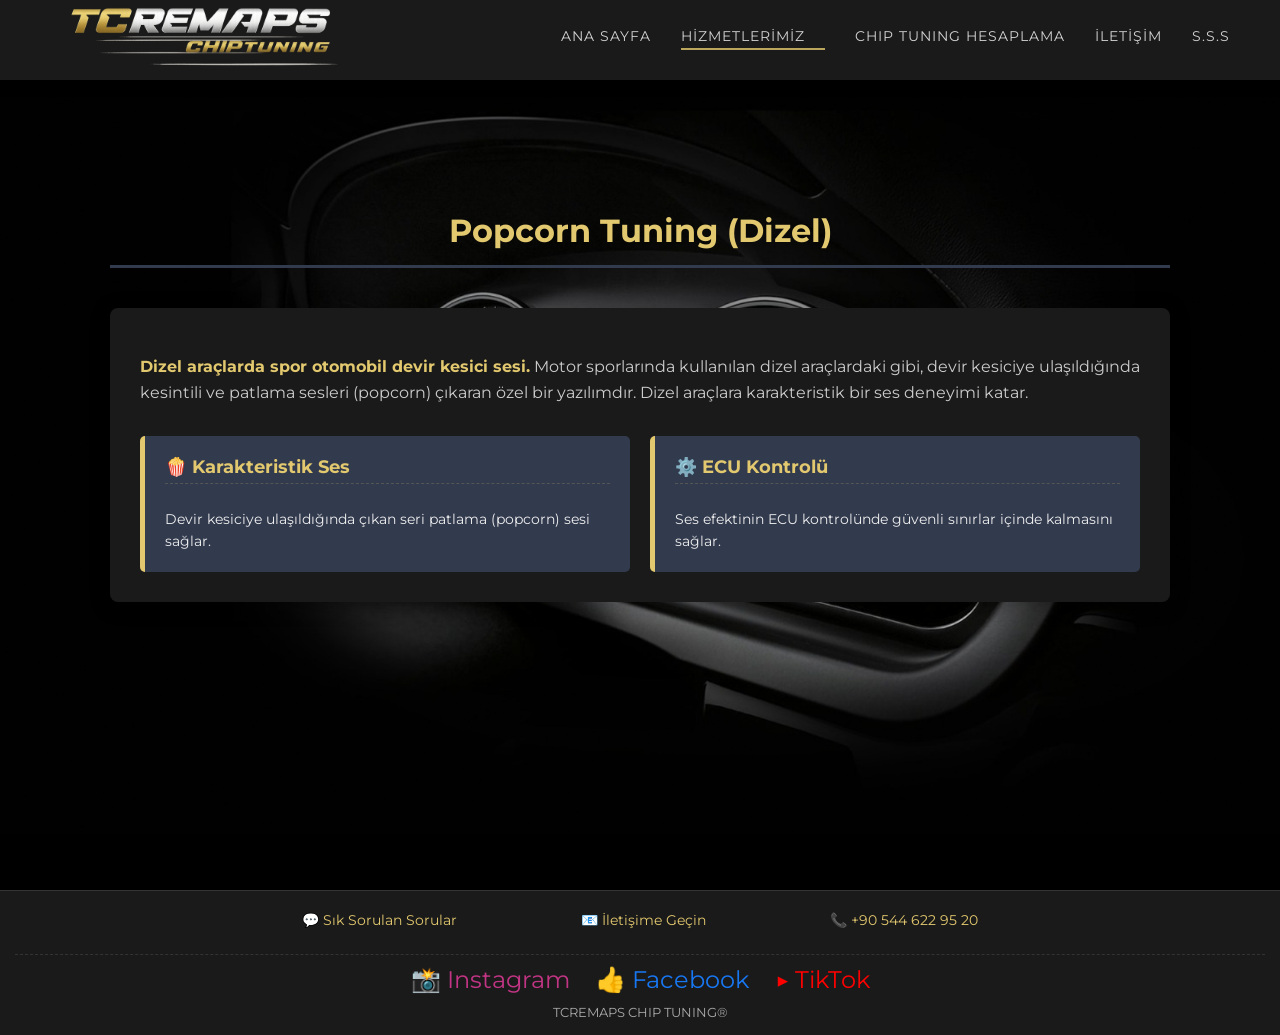
<file: TCremaps/popcorn.html>
<!DOCTYPE html>
<html lang="tr">
<head>
    <meta charset="UTF-8">
    <meta name="viewport" content="width=device-width, initial-scale=1.0">
    <title>Popcorn Tuning (Dizel) - TCREMAPS</title>
    <link rel="stylesheet" href="style.css">
    <link href="https://fonts.googleapis.com/css2?family=Montserrat:wght@400;700&display=swap" rel="stylesheet">
</head>
<body>

<header class="main-header">
    <div class="logo">
        <img src="logo.png" alt="TCREMAPS CHIPTUNING Logo" class="tc-remaps-logo">
    </div>

    <input type="checkbox" id="menu-toggle">

    <label for="menu-toggle" class="menu-icon">
        <span></span> <span></span> <span></span> </label>

    <nav class="main-nav">
        <ul>
            <li><a href="index.html">ANA SAYFA</a></li>
            <li class="dropdown">
                <a href="javascript:void(0)" class="dropbtn current-page">HİZMETLERİMİZ</a>
                <div class="dropdown-content">
                    <a href="chiptuning.html">CHIPTUNING</a>
                    <a href="dsg-tuning.html">DSG TUNING</a>
                    <a href="dtc-ariza-cozumu.html">DTC Arıza Çözümü</a>
                    <a href="hiz-limit-cozumu.html">Hız Limit Çözümü</a>
                    <a href="rev-limiter.html">Rev Limiter</a>
                    <a href="popcorn.html">Popcorn</a>
                    <a href="pop-bangs.html">Pop&Bangs</a>
                    <a href="launch-control.html">Launch Control</a>
                    <a href="egzoz-emisyon-ariza.html">Egzoz Emisyon Arıza Çözümleri</a>
                </div>
            </li>
            <li><a href="index.html#ecuCalculateTool">CHIP TUNING HESAPLAMA</a></li>
            <li><a href="iletisim.html">İLETİŞİM</a></li>
            <li><a href="sss.html">S.S.S</a></li>
        </ul>
    </nav>
</header>

<div class="container service-page">
    <h1 class="service-title">Popcorn Tuning (Dizel)</h1>
    <div class="service-content">
        <p><strong>Dizel araçlarda spor otomobil devir kesici sesi.</strong> Motor sporlarında kullanılan dizel araçlardaki gibi, devir kesiciye ulaşıldığında kesintili ve patlama sesleri (popcorn) çıkaran özel bir yazılımdır. Dizel araçlara karakteristik bir ses deneyimi katar.</p>

        <div class="service-details">
            <div class="detail-box">
                <h4>🍿 Karakteristik Ses</h4>
                <p>Devir kesiciye ulaşıldığında çıkan seri patlama (popcorn) sesi sağlar.</p>
            </div>
            <div class="detail-box">
                <h4>⚙️ ECU Kontrolü</h4>
                <p>Ses efektinin ECU kontrolünde güvenli sınırlar içinde kalmasını sağlar.</p>
            </div>
        </div>

    </div>
</div>

<footer style="padding: 15px; text-align: center; margin-top: 30px;">
    <div class="footer-links">
        <div><a href="#">💬 Sık Sorulan Sorular</a></div>
        <div><a href="iletisim.html">📧 İletişime Geçin</a></div>
        <div>📞 +90 544 622 95 20</div>
    </div>

    <div class="social-links" style="margin-top: 20px; font-size: 24px;">
        <a href="https://www.instagram.com/tcremaps/" target="_blank" style="color: #c13584; margin: 0 10px;">📸 Instagram</a>
        <a href="https://www.facebook.com/tcremaps" target="_blank" style="color: #1877f2; margin: 0 10px;">👍 Facebook</a>
        <a href="https://www.tiktok.com/@tc.remaps?_r=1&_t=ZS-91EcDNfLq42" target="_blank" style="color: #ff0000; margin: 0 10px;">▶️ TikTok</a>
    </div>

    <small style="display: block; margin-top: 10px; color: #aaa;">TCREMAPS CHIP TUNING®</small>
</footer>

</body>
</html>
</file>
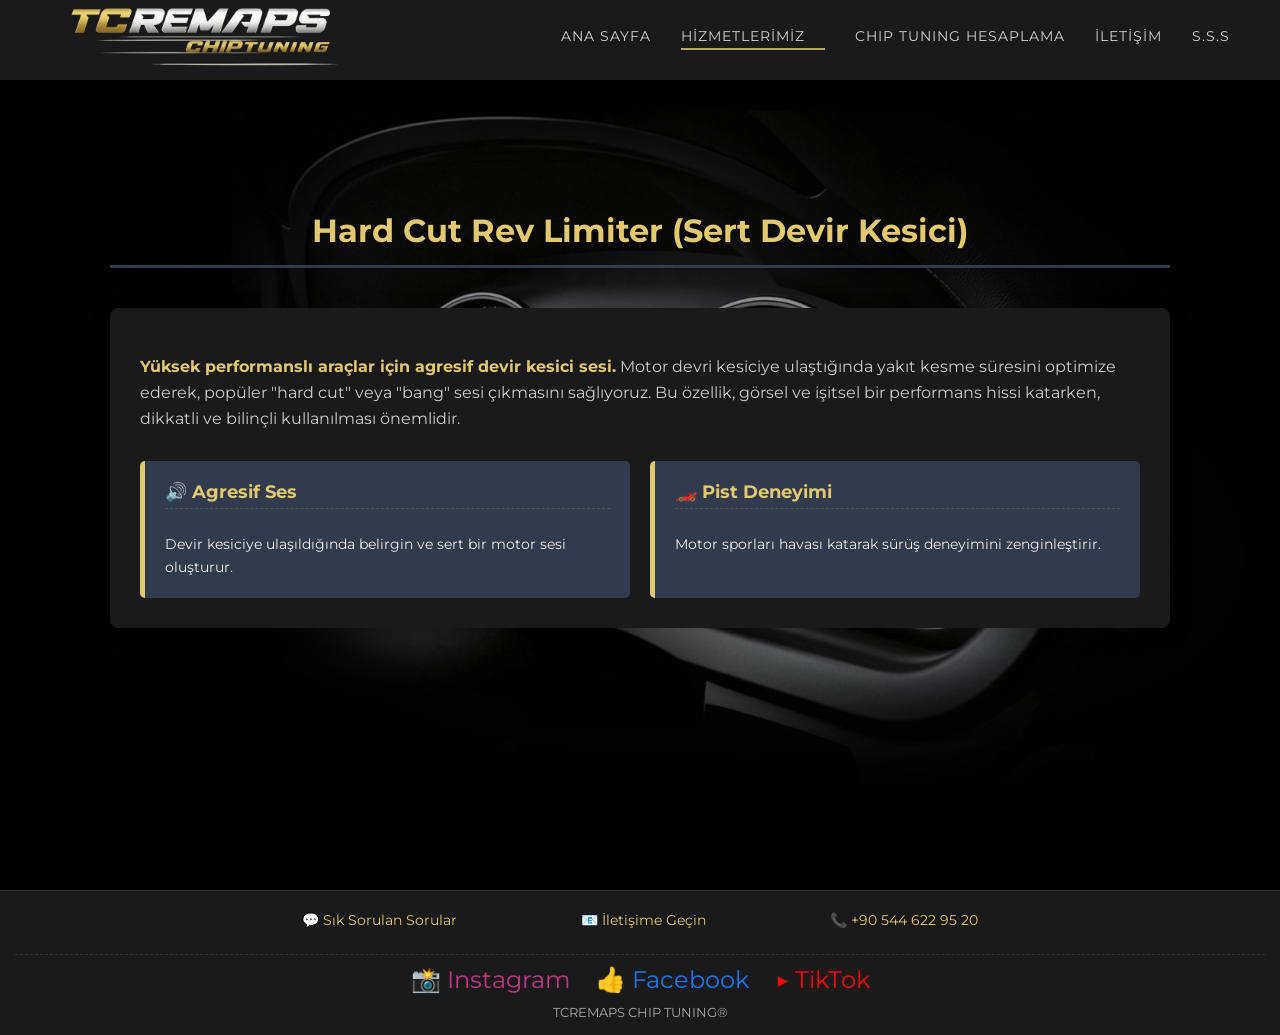
<file: TCremaps/rev-limiter.html>
<!DOCTYPE html>
<html lang="tr">
<head>
    <meta charset="UTF-8">
    <meta name="viewport" content="width=device-width, initial-scale=1.0">
    <title>Rev Limiter - TCREMAPS</title>
    <link rel="stylesheet" href="style.css">
    <link href="https://fonts.googleapis.com/css2?family=Montserrat:wght@400;700&display=swap" rel="stylesheet">
</head>
<body>

<header class="main-header">
    <div class="logo">
        <img src="logo.png" alt="TCREMAPS CHIPTUNING Logo" class="tc-remaps-logo">
    </div>

    <input type="checkbox" id="menu-toggle">

    <label for="menu-toggle" class="menu-icon">
        <span></span> <span></span> <span></span> </label>

    <nav class="main-nav">
        <ul>
            <li><a href="index.html">ANA SAYFA</a></li>
            <li class="dropdown">
                <a href="javascript:void(0)" class="dropbtn current-page">HİZMETLERİMİZ</a>
                <div class="dropdown-content">
                    <a href="chiptuning.html">CHIPTUNING</a>
                    <a href="dsg-tuning.html">DSG TUNING</a>
                    <a href="dtc-ariza-cozumu.html">DTC Arıza Çözümü</a>
                    <a href="hiz-limit-cozumu.html">Hız Limit Çözümü</a>
                    <a href="rev-limiter.html">Rev Limiter</a>
                    <a href="popcorn.html">Popcorn</a>
                    <a href="pop-bangs.html">Pop&Bangs</a>
                    <a href="launch-control.html">Launch Control</a>
                    <a href="egzoz-emisyon-ariza.html">Egzoz Emisyon Arıza Çözümleri</a>
                </div>
            </li>
            <li><a href="index.html#ecuCalculateTool">CHIP TUNING HESAPLAMA</a></li>
            <li><a href="iletisim.html">İLETİŞİM</a></li>
            <li><a href="sss.html">S.S.S</a></li>
        </ul>
    </nav>
</header>

<div class="container service-page">
    <h1 class="service-title">Hard Cut Rev Limiter (Sert Devir Kesici)</h1>
    <div class="service-content">
        <p><strong>Yüksek performanslı araçlar için agresif devir kesici sesi.</strong> Motor devri kesiciye ulaştığında yakıt kesme süresini optimize ederek, popüler "hard cut" veya "bang" sesi çıkmasını sağlıyoruz. Bu özellik, görsel ve işitsel bir performans hissi katarken, dikkatli ve bilinçli kullanılması önemlidir.</p>

        <div class="service-details">
            <div class="detail-box">
                <h4>🔊 Agresif Ses</h4>
                <p>Devir kesiciye ulaşıldığında belirgin ve sert bir motor sesi oluşturur.</p>
            </div>
            <div class="detail-box">
                <h4>🏎️ Pist Deneyimi</h4>
                <p>Motor sporları havası katarak sürüş deneyimini zenginleştirir.</p>
            </div>
        </div>

    </div>
</div>

<footer style="padding: 15px; text-align: center; margin-top: 30px;">
    <div class="footer-links">
        <div><a href="#">💬 Sık Sorulan Sorular</a></div>
        <div><a href="iletisim.html">📧 İletişime Geçin</a></div>
        <div>📞 +90 544 622 95 20</div>
    </div>

    <div class="social-links" style="margin-top: 20px; font-size: 24px;">
        <a href="https://www.instagram.com/tcremaps/" target="_blank" style="color: #c13584; margin: 0 10px;">📸 Instagram</a>
        <a href="https://www.facebook.com/tcremaps" target="_blank" style="color: #1877f2; margin: 0 10px;">👍 Facebook</a>
        <a href="https://www.tiktok.com/@tc.remaps?_r=1&_t=ZS-91EcDNfLq42" target="_blank" style="color: #ff0000; margin: 0 10px;">▶️ TikTok</a>
    </div>

    <small style="display: block; margin-top: 10px; color: #aaa;">TCREMAPS CHIP TUNING®</small>
</footer>

</body>
</html>
</file>
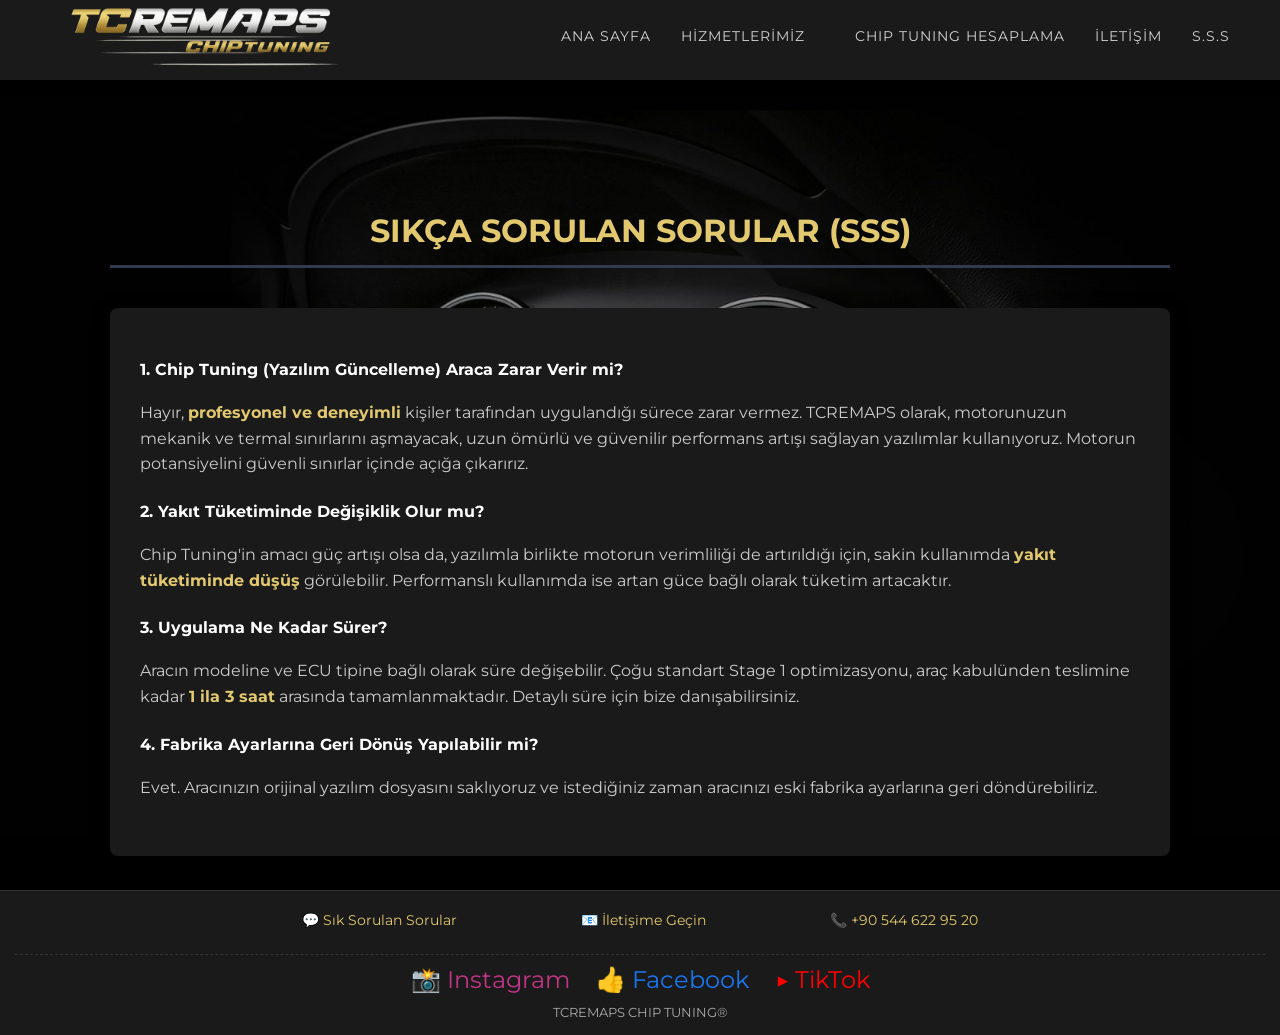
<file: TCremaps/sss.html>
<!DOCTYPE html>
<html lang="tr">
<head>
    <meta charset="UTF-8">
    <meta name="viewport" content="width=device-width, initial-scale=1.0">
    <title>Sıkça Sorulan Sorular (SSS) - TCREMAPS</title>
    <link rel="stylesheet" href="style.css">
    <link href="https://fonts.googleapis.com/css2?family=Montserrat:wght@400;700&display=swap" rel="stylesheet">
    </head>
<body>

<header class="main-header">
    <div class="logo">
        <img src="logo.png" alt="TCREMAPS CHIPTUNING Logo" class="tc-remaps-logo">
    </div>

    <input type="checkbox" id="menu-toggle">

    <label for="menu-toggle" class="menu-icon">
        <span></span> <span></span> <span></span> </label>

    <nav class="main-nav">
        <ul>
            <li><a href="index.html">ANA SAYFA</a></li>
            <li class="dropdown">
                <a href="javascript:void(0)" class="dropbtn">HİZMETLERİMİZ</a>
                <div class="dropdown-content">
                    <a href="chiptuning.html">CHIPTUNING</a>
                    <a href="dsg-tuning.html">DSG TUNING</a>
                    <a href="dpf-ariza-cozumu.html">DPF Arıza Çözümü</a>
                    <a href="egr-ariza-cozumu.html">EGR Arıza Çözümü</a>
                    <a href="adblue-ariza-cozumu.html">ADBLUE Arıza Çözümü</a>
                    <a href="dtc-ariza-cozumu.html">DTC Arıza Çözümü</a>
                    <a href="hiz-limit-cozumu.html">Hız Limit Çözümü</a>
                    <a href="rev-limiter.html">Rev Limiter</a>
                    <a href="popcorn.html">Popcorn</a>
                    <a href="pop-bangs.html">Pop&Bangs</a>
                    <a href="launch-control.html">Launch Control</a>
                </div>
            </li>
            <li><a href="index.html#ecuCalculateTool">CHIP TUNING HESAPLAMA</a></li>
            <li><a href="iletisim.html">İLETİŞİM</a></li>
            <li><a href="sss.html">S.S.S</a></li>
        </ul>
    </nav>
</header>

<div class="container service-page">
    <h1 class="service-title">SIKÇA SORULAN SORULAR (SSS)</h1>

    <div class="service-content faq-container">

        <div class="faq-item">
            <div class="faq-question">
                <h4>1. Chip Tuning (Yazılım Güncelleme) Araca Zarar Verir mi?</h4>
            </div>
            <div class="faq-answer">
                <p>Hayır, <strong style="color: var(--accent-gold);">profesyonel ve deneyimli</strong> kişiler tarafından uygulandığı sürece zarar vermez. TCREMAPS olarak, motorunuzun mekanik ve termal sınırlarını aşmayacak, uzun ömürlü ve güvenilir performans artışı sağlayan yazılımlar kullanıyoruz. Motorun potansiyelini güvenli sınırlar içinde açığa çıkarırız.</p>
            </div>
        </div>

        <div class="faq-item">
            <div class="faq-question">
                <h4>2. Yakıt Tüketiminde Değişiklik Olur mu?</h4>
            </div>
            <div class="faq-answer">
                <p>Chip Tuning'in amacı güç artışı olsa da, yazılımla birlikte motorun verimliliği de artırıldığı için, sakin kullanımda <strong style="color: var(--accent-gold);">yakıt tüketiminde düşüş</strong> görülebilir. Performanslı kullanımda ise artan güce bağlı olarak tüketim artacaktır.</p>
            </div>
        </div>

        <div class="faq-item">
            <div class="faq-question">
                <h4>3. Uygulama Ne Kadar Sürer?</h4>
            </div>
            <div class="faq-answer">
                <p>Aracın modeline ve ECU tipine bağlı olarak süre değişebilir. Çoğu standart Stage 1 optimizasyonu, araç kabulünden teslimine kadar <strong style="color: var(--accent-gold);">1 ila 3 saat</strong> arasında tamamlanmaktadır. Detaylı süre için bize danışabilirsiniz.</p>
            </div>
        </div>

        <div class="faq-item">
            <div class="faq-question">
                <h4>4. Fabrika Ayarlarına Geri Dönüş Yapılabilir mi?</h4>
            </div>
            <div class="faq-answer">
                <p>Evet. Aracınızın orijinal yazılım dosyasını saklıyoruz ve istediğiniz zaman aracınızı eski fabrika ayarlarına geri döndürebiliriz.</p>
            </div>
        </div>

    </div>
</div>

<footer style="padding: 15px; text-align: center; margin-top: 30px;">
    <div class="footer-links">
        <div><a href="sss.html">💬 Sık Sorulan Sorular</a></div>
        <div><a href="iletisim.html">📧 İletişime Geçin</a></div>
        <div>📞 +90 544 622 95 20</div>
    </div>

    <div class="social-links" style="margin-top: 20px; font-size: 24px;">
        <a href="https://www.instagram.com/tcremaps/" target="_blank" style="color: #c13584; margin: 0 10px;">📸 Instagram</a>
        <a href="https://www.facebook.com/tcremaps" target="_blank" style="color: #1877f2; margin: 0 10px;">👍 Facebook</a>
        <a href="[YOUTUBE_ADRESINIZ]" target="_blank" style="color: #ff0000; margin: 0 10px;">▶️ TikTok</a>
    </div>

    <small style="display: block; margin-top: 10px; color: #aaa;">TCREMAPS CHIP TUNING®</small>
</footer>

</body>
</html>
</file>
<file: TCremaps/style.css>
/* Ana Renk Paleti */
:root {
    --bg-dark: #121212;
    --bg-header: #1A1A1A;
    --accent-gold: #e2c86e;
    --text-light: #ffffff;
    --box-bg: #323a4e;
}

/* GENEL SIFIRLAMA */
*, *::before, *::after {
    box-sizing: border-box;
}

/* Genel Stil Ayarları */
body {
    font-family: 'Montserrat', Arial, sans-serif;
    background-image: url('header.png');
    background-size: cover;
    background-attachment: fixed;
    background-color: var(--bg-dark);
    color: var(--text-light);
    margin: 0;
    padding: 0;
    /* Masaüstü için varsayılan boşluk */
    padding-top: 110px;
}

a {
    text-decoration: none;
    color: var(--text-light);
}

/* --- HEADER STİLLERİ --- */

.main-header {
    background-color: var(--bg-header);
    position: fixed;
    top: 0;
    left: 0;
    width: 100%;
    /* iPhone Çentik ve Dynamic Island Uyumu */
    padding-top: env(safe-area-inset-top, 10px);
    padding-bottom: 10px;
    padding-left: 50px;
    padding-right: 50px;
    display: flex;
    justify-content: space-between;
    align-items: center;
    box-shadow: 0 2px 10px rgba(0, 0, 0, 0.5);
    z-index: 1000;
    min-height: 80px; /* Header yüksekliğini garantiye al */
}

.logo img.tc-remaps-logo {
    max-height: 70px; /* Masaüstünde biraz küçültüldü, taşmayı önlemek için */
    width: auto;
    display: block;
}

/* Navigasyon ve Menü */
.main-nav ul {
    list-style: none;
    margin: 0;
    padding: 0;
    display: flex;
    align-items: center;
}

.main-nav li {
    margin-left: 30px;
}

.main-nav a {
    text-decoration: none;
    color: var(--text-light);
    font-size: 14px;
    font-weight: 400;
    letter-spacing: 1px;
    padding-bottom: 5px;
    position: relative;
    opacity: 0.8;
    transition: opacity 0.3s, color 0.3s;
    text-transform: uppercase;
}

.main-nav a:hover,
.main-nav a.dropbtn:hover {
    opacity: 1;
    color: var(--accent-gold);
}

/* Alt Çizgi Vurgusu */
.main-nav a::after {
    content: '';
    position: absolute;
    bottom: 0;
    left: 0;
    width: 0;
    height: 2px;
    background-color: var(--accent-gold);
    transition: width 0.3s ease-out;
}

.main-nav a:hover::after,
.main-nav .current-page::after {
    width: 100%;
}

/* --- DROPDOWN MENÜ STİLLERİ --- */

.dropdown {
    position: relative;
    display: inline-block;
}

.dropdown-content {
    display: none;
    position: absolute;
    background-color: var(--bg-header);
    min-width: 200px;
    box-shadow: 0px 8px 16px 0px rgba(0,0,0,0.7);
    z-index: 1001;
    top: calc(100% + 1px);
    right: 0;
    text-align: left;
    border: 1px solid #333;
    border-top: none;
}

.dropdown-content a {
    color: var(--text-light);
    padding: 12px 16px;
    display: block;
    font-size: 13px;
    text-transform: none;
    opacity: 1;
}

.dropdown-content a:hover {
    background-color: var(--box-bg);
    color: var(--accent-gold);
}

.dropdown:hover .dropdown-content {
    display: block;
}

.main-nav .dropbtn {
    padding-right: 20px;
}

/* --- MOBİL MENÜ CHECKBOX (IOS İÇİN TAM ÇÖZÜM) --- */
/* Checkbox'ı boyutsuz ve görünmez yapıyoruz */
#menu-toggle {
    position: absolute;
    top: 0;
    left: 0;
    width: 0;
    height: 0;
    margin: 0;
    padding: 0;
    opacity: 0;
    visibility: hidden;
    border: none;
    outline: none;
    -webkit-appearance: none; /* Safari Fix */
    appearance: none;
    z-index: -9999;
    pointer-events: none; /* Tıklamayı engelle */
}

/* Hamburger İkonu (Varsayılan olarak gizli) */
.menu-icon {
    display: none;
    cursor: pointer;
    flex-direction: column;
    justify-content: space-between;
    width: 35px; /* Biraz daha büyütüldü */
    height: 25px;
    /* iOS'ta tıklama alanını iyileştirmek için: */
    -webkit-tap-highlight-color: transparent;
}

.menu-icon span {
    display: block;
    height: 3px;
    width: 100%;
    background-color: var(--accent-gold);
    border-radius: 3px;
    transition: all 0.3s ease;
}

/* --- ANA İÇERİK STİLLERİ --- */

.container {
    max-width: 1100px;
    margin: 30px auto;
    padding: 0 20px;
}

.features {
    display: grid;
    grid-template-columns: repeat(auto-fit, minmax(200px, 1fr));
    gap: 15px;
    margin-bottom: 40px;
    text-align: center;
}

.feature-box {
    background-color: var(--box-bg);
    padding: 20px;
    border-radius: 5px;
    font-size: 15px;
    display: flex;
    flex-direction: column;
    align-items: center;
    transition: background-color 0.3s;
    border-left: 3px solid var(--accent-gold);
}

.feature-box:hover {
    background-color: #3e4860;
}

.feature-box strong {
    margin-top: 5px;
    color: var(--accent-gold);
    font-weight: 700;
}

.tuning-calculator-section {
    background-color: var(--bg-header);
    padding: 30px;
    border-radius: 5px;
    margin-bottom: 40px;
}

.tuning-calculator-section h3 {
    border-bottom: 2px solid var(--box-bg);
    padding-bottom: 10px;
    margin-bottom: 20px;
    color: var(--accent-gold);
    text-align: center;
    font-size: 24px;
}

#ecuCalculateTool {
    margin-top: 20px;
    min-height: 50px;
}

/* --- FOOTER STİLLERİ --- */
footer {
    background-color: var(--bg-header);
    padding: 20px 15px;
    text-align: center;
    margin-top: 30px;
    border-top: 1px solid #333;
}

.footer-links {
    display: flex;
    justify-content: space-around;
    max-width: 800px;
    margin: 0 auto 15px auto;
    flex-wrap: wrap;
}

.footer-links div {
    padding: 5px 10px;
}

.footer-links a, .footer-links div {
    color: var(--accent-gold) !important;
    font-size: 14px;
    transition: color 0.3s;
}

.footer-links a:hover {
    color: var(--text-light) !important;
}

/* --- HİZMET VE BİLGİ SAYFASI STİLLERİ --- */

.service-page {
    padding-top: 50px;
    min-height: 80vh;
}

.service-title {
    color: var(--accent-gold);
    text-align: center;
    font-size: 32px;
    margin-bottom: 40px;
    padding-bottom: 15px;
    border-bottom: 3px solid var(--box-bg);
}

.service-content {
    background-color: var(--bg-header);
    padding: 30px;
    border-radius: 8px;
    box-shadow: 0 4px 20px rgba(0, 0, 0, 0.3);
}

.service-content p {
    font-size: 16px;
    line-height: 1.6;
    margin-bottom: 25px;
    color: #ccc;
}

.service-content strong {
    color: var(--accent-gold);
    font-weight: 700;
}

.service-details {
    display: grid;
    grid-template-columns: repeat(auto-fit, minmax(280px, 1fr));
    gap: 20px;
    margin-top: 30px;
}

.detail-box {
    background-color: var(--box-bg);
    padding: 20px;
    border-radius: 5px;
    border-left: 5px solid var(--accent-gold);
}

.detail-box h4 {
    color: var(--accent-gold);
    margin-top: 0;
    font-size: 18px;
    border-bottom: 1px dashed #555;
    padding-bottom: 5px;
}

.detail-box p {
    font-size: 14px;
    margin-bottom: 0;
    color: #eee;
}

.social-links {
    margin-top: 20px;
    padding-top: 10px;
    border-top: 1px dashed #333;
}

.social-links a {
    font-size: 24px;
    margin: 0 15px;
    transition: transform 0.3s ease;
    display: inline-block;
}

.social-links a:hover {
    transform: scale(1.1);
}

.chip-tuning-info-section {
    background-color: var(--bg-header);
    padding: 30px;
    border-radius: 5px;
    margin-top: 40px;
    margin-bottom: 40px;
    box-shadow: 0 4px 10px rgba(0, 0, 0, 0.2);
}

.chip-tuning-info-section .info-title {
    color: var(--accent-gold);
    text-align: center;
    font-size: 24px;
    border-bottom: 2px solid var(--box-bg);
    padding-bottom: 10px;
    margin-bottom: 30px;
}

.info-content-grid {
    display: grid;
    grid-template-columns: 1fr 1fr;
    gap: 20px;
}

.info-box {
    background-color: var(--box-bg);
    padding: 20px;
    border-radius: 5px;
    border-left: 4px solid var(--accent-gold);
}

.info-box h4 {
    color: var(--text-light);
    font-size: 18px;
    margin-top: 0;
    margin-bottom: 10px;
}

.info-box p {
    font-size: 15px;
    line-height: 1.5;
    color: #ccc;
}

.info-box strong {
    color: var(--accent-gold);
}

/* ============== MOBİL UYUMLULUK (IPHONE 16 & TABLET) ============== */
@media (max-width: 1024px) {

    /* Header Yapısı: Logo Sola, İkon Sağa */
    .main-header {
        /* iPhone'larda güvenli alan bırak */
        padding-top: env(safe-area-inset-top, 15px);
        padding-bottom: 15px;
        padding-left: 20px;
        padding-right: 20px;

        flex-direction: row;
        justify-content: space-between;
        align-items: center;

        /* Mobilde header'ı relative yapıyoruz ki Dynamic Island altında kalmasın */
        position: relative;
        height: auto;
    }

    /* Header relative olunca body'deki üst boşluğu sıfırlıyoruz */
    body {
        padding-top: 0;
    }

    /* Logonun boyutu */
    .logo img.tc-remaps-logo {
        max-height: 50px;
    }

    /* Hamburger İkonunu Görünür Yap */
    .menu-icon {
        display: flex;
        z-index: 1002;
    }

    /* Navigasyon Menüsü */
    .main-nav {
        display: none; /* Varsayılan Gizli */
        position: absolute;
        top: 100%; /* Header'ın hemen altına yapış */
        left: 0;
        width: 100%;
        background-color: var(--bg-header);
        border-top: 1px solid #333;
        box-shadow: 0 10px 20px rgba(0,0,0,0.9);
        z-index: 1000;
        animation: slideDown 0.3s ease forwards;
    }

    /* Menü Listesi */
    .main-nav ul {
        flex-direction: column;
        align-items: center;
        padding: 20px 0;
        width: 100%;
    }

    .main-nav li {
        margin: 15px 0;
        width: 100%;
        text-align: center;
    }

    .main-nav a {
        font-size: 16px;
        display: block;
        padding: 12px;
        width: 100%;
        border-bottom: 1px solid rgba(255,255,255,0.05);
    }

    /* --- MENÜNÜN AÇILMA MANTIĞI (Checkbox Checked) --- */
    #menu-toggle:checked ~ .main-nav {
        display: block;
    }

    /* İkon Animasyonu (X şekli) */
    #menu-toggle:checked ~ .menu-icon span:nth-child(1) {
        transform: rotate(45deg) translate(6px, 8px);
    }
    #menu-toggle:checked ~ .menu-icon span:nth-child(2) {
        opacity: 0;
    }
    #menu-toggle:checked ~ .menu-icon span:nth-child(3) {
        transform: rotate(-45deg) translate(6px, -8px);
    }

    /* Dropdown Menü Mobilde Hep Görünür */
    .dropdown-content {
        position: static;
        background-color: rgba(255,255,255,0.03);
        box-shadow: none;
        border: none;
        display: block; /* Mobilde alt menüler açık gelsin */
        width: 100%;
        padding-left: 0;
    }

    .dropdown-content a {
        padding-left: 30px; /* Alt menü olduğu belli olsun */
        font-size: 12px;
        color: #aaa;
    }

    /* Mobilde hover efektini kaldır (Dokunmatik ekran) */
    .dropdown:hover .dropdown-content {
        display: block;
    }

    /* Diğer Mobil Düzenlemeler */
    .container {
        padding: 0 15px;
    }

    .features {
        gap: 10px;
    }

    .info-content-grid,
    .service-details {
        grid-template-columns: 1fr;
    }

    .footer-links {
        flex-direction: column;
        gap: 15px;
    }

    .service-title {
        font-size: 24px;
    }

    .service-content {
        padding: 20px;
    }
}

/* Menü Açılış Animasyonu */
@keyframes slideDown {
    from { opacity: 0; transform: translateY(-10px); }
    to { opacity: 1; transform: translateY(0); }
}
</file>
